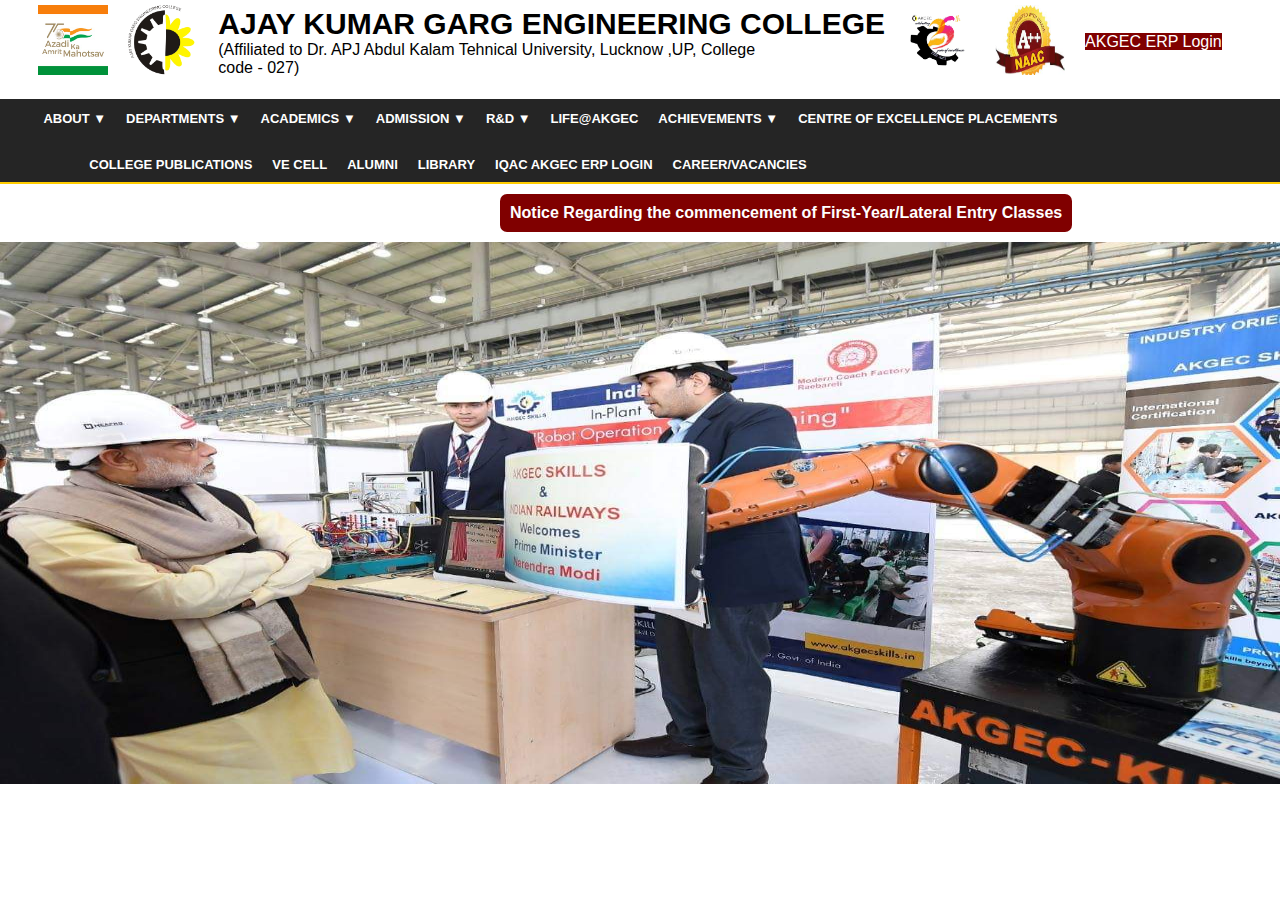
<file: index.html>
<!DOCTYPE html>
<html lang="en">
  <!-- comments, semantic tags, naming , commitsname , icons, responsive, paddingtext, 3rd page, innovation-->
<head>
 <link href="indexStyle.css" rel="styleSheet">
</head>
<body>
<div class="content">
  <nav class="top">
    <div class="image">
      <img src="Companies Image/azadi75.jpg" alt="image">
    </div>
    <div class="image">
      <img src="Companies Image/AKGEC_1_0.png" alt="image">
    </div>
    <div class="image akgec-heading">
      <p class="name">AJAY KUMAR GARG ENGINEERING COLLEGE</p>
      <p>(Affiliated to Dr. APJ Abdul Kalam Tehnical University, Lucknow ,UP, College<br> code - 027)</p>
    </div>
    <div class="image">
      <img src="Companies Image/Silver-Jubilee-Logo.jpeg" alt="image">
    </div>
    <div class="image">
      <img src="Companies Image/NAACLogo.jpg" alt="image">
    </div>
    <div class="link">
      <a href="https://akgecerp.edumarshal.com/login">AKGEC ERP Login</a>
    </div>
  </nav>

  <nav class="top-2">
    <div class="about">
      <a href="aboutIndex.html" class="about-btn">ABOUT ▼</a>
      <div class="options">
        <div class="options-1">
          <a href="#">Vision and Misson</a>
          <a href="#">Director General</a>
          <a href="#">Director</a>
          <a href="#">Management</a>
          <a href="#">Important Functionaries</a>
          <a href="#">Approvals by Statutory Bodies</a>
          <a href="#">NBA Accreditation</a>
          <a href="#">AICTE Approval Letters</a>
        </div>
        <div class="options-2">
          <a href="#">Infrastructure and Visual Tour</a>
          <a href="#">Vision and Misson</a>
          <a href="#">Director General</a>
          <a href="#">Director</a>
          <a href="#">Management</a>
          <a href="#">Important Functionaries</a>
          <a href="#">Approvals by Statutory Bodies</a>
          <a href="#">NBA Accreditation</a>
        </div>
        <div class="options-3">
          <a href="#">Vision and Misson</a>
          <a href="#">Centre of Excellence Visual Tour</a>
          <a href="#">NIRF Data for Ranking 2023</a>
          <a href="#">Mandatory Disclosure</a>
          <a href="#">Grievance Committee</a>
          <a href="#">Organization Chart</a>
          <a href="#">Testimonials</a>
          <a href="#">Gallary</a>
        </div>
  
      </div>
    </div>
    
  
    <div class="departments">
      <a class="dep-btn" href="departmentsIndex.html">DEPARTMENTS ▼</a>
      <div class="dep-options">
        <div class="dep-options-1">
          <a href="#">Applied Science & Humanities</a><br>
          <a href="#">Civil Engineering</a><br>
          <a href="#">Computer Science & Engineering</a>
        </div>
        <div class="dep-options-2">
          <a href="#">Electronics & Communication Engineering</a><br>
          <a href="#">Electrical & Electronics Engineering</a><br>
          <a href="#">Information Engineering</a>
        </div>
        <div class="dep-options-3">
          <a href="#">Mechanical Engineering</a><br>
          <a href="#">Master of Computer Application</a>
          
        </div>
        
      </div>
    </div>
    <div class="academics">
      <a class="aca-btn">ACADEMICS ▼</a>
      <div class="aca-content">
        <div class="aca-content-1">
          <a href="#">Academic Calender</a><br>
          <a href="#">List of Holidays</a><br>
          <a href="#">AKGEC Digital School</a><br>
          <a href="#">Syllabus</a>
        </div>
        <div class="aca-content-1">
          <a href="#">Policy and Process for Refund of Caution<br> Money</a><br>
          <a href="#">Educational Verification</a>
          
        </div>
        <div class="aca-content-1">
          <a href="#">Application Form for issuance of Various<br> Certificates</a><br>
          <a href="#">Issuance of certificates for passout students</a>
          
        </div>
      </div>
    </div>
    <div class="admission">
      <a href="#" class="adm-btn">ADMISSION ▼</a>
      <div class="adm-content">
        <div class="adm-content-1">
          <a href="#">Courses Offered</a><br>
          <a href="#">Admission</a><br>
          <p>Admission through counselling<br>Direct Admission</p>
        </div>
        <div class="adm-content-2">
          <a href="#">FEE Refund Norms</a><br>
          <a href="#">FEE Structure for Existing Students</a>
          
        </div>
        <div class="adm-content-3">
          <a href="#">Admission Brochure 2023-24</a><br>
          <a href="#">Information Booklet 2023-24</a>
          
        </div>

      </div>
    </div>




    <div class="r&d">
      <a class="rnd-btn">R&D ▼</a>
      <div class="rnd-content">
        <div class="rnd-content-1">
          <a href="#">R & D Policy</a><br>
          <a href="#">Journal Papers</a><br>
          <a href="#">Conference Papers</a><br>
          <a href="#">Book/Book Chapters</a><br>
          <a href="#">Patent</a><br>
          <a href="#">Funded Projects</a>
          
        </div>
        <div class="rnd-content-2">
          <a href="#">Consultancy</a><br>
          <a href="#">Research Incentives</a><br>
          <a href="#">AKGEC Journals</a><br>
          <p>AKGEC International Journal of Technology<br>Glimpse journal of Computer Science</p>
        </div>

          
        <div class="rnd-content-3">
          <a href="#">Research and Development Centres</a><br>
          <a href="#">Conferences</a><br>
          <a href="#">FDPs</a><br>
          <a href="#">MoUs</a>
        </div>
      </div>
    </div>
          


    <div class="life">
      <a class="life-btn">LIFE@AKGEC</a>
    </div>



      
    <div class="achievements">
      <a class="ach-btn">ACHIEVEMENTS ▼</a>
      <div class="ach-content">
        <div class="ach-content-1">
          <a href="#">CFC Foundation Stone</a><br>
          <a href="#">Guests Visit</a><br>
          <a href="#">World Bank Consultant</a><br>
          <a href="#">AICTE Nomination</a><br>
          <a href="#">Training Program GPP</a><br>
          
        </div>
        <div class="ach-content-2">
          <a href="#">Faculty Achievements</a><br>
          <a href="#">Student Achievements(Technical)</a><br>
          <a href="#">Student Achievements(Extra Curricular) </a><br>
          <a href="#">Alumni Achievements</a><br>
          
        </div>
        <div class="ach-content-3">
          <a href="#">College Awards</a><br>
          <a href="#">Chancellor's Award</a><br>
          <a href="#">AKGECians in Merit List</a><br>
          <a href="#">Academic Merit Awards</a><br>
          
        </div>
      </div>
    </div>
    <div class="coep">
      <a class="coep-btn">CENTRE OF EXCELLENCE PLACEMENTS</a>
    </div>
  </nav>
  <nav class="top-3">
    <div class="cp">
      <p class="cp-btn">COLLEGE PUBLICATIONS</p>
    </div>
    <div class="vecell">
      <p class="ve-btn">VE CELL</p>
    </div>
    <div class="alumni">
      <p class="alum-btn">ALUMNI</p>
    </div>
    <div class="lib">
      <p class="lib-btn">LIBRARY</p>
    </div>
    <div class="iqac">
      <p class="iqac-btn">IQAC AKGEC ERP LOGIN</p>
    </div>
    <div class="career">
      <p class="car-btn">CAREER/VACANCIES</p>
    </div>
  </nav>
</div>  

<iframe src="frame.html" frameborder="0"></iframe>
  




</body>
</html>
</file>
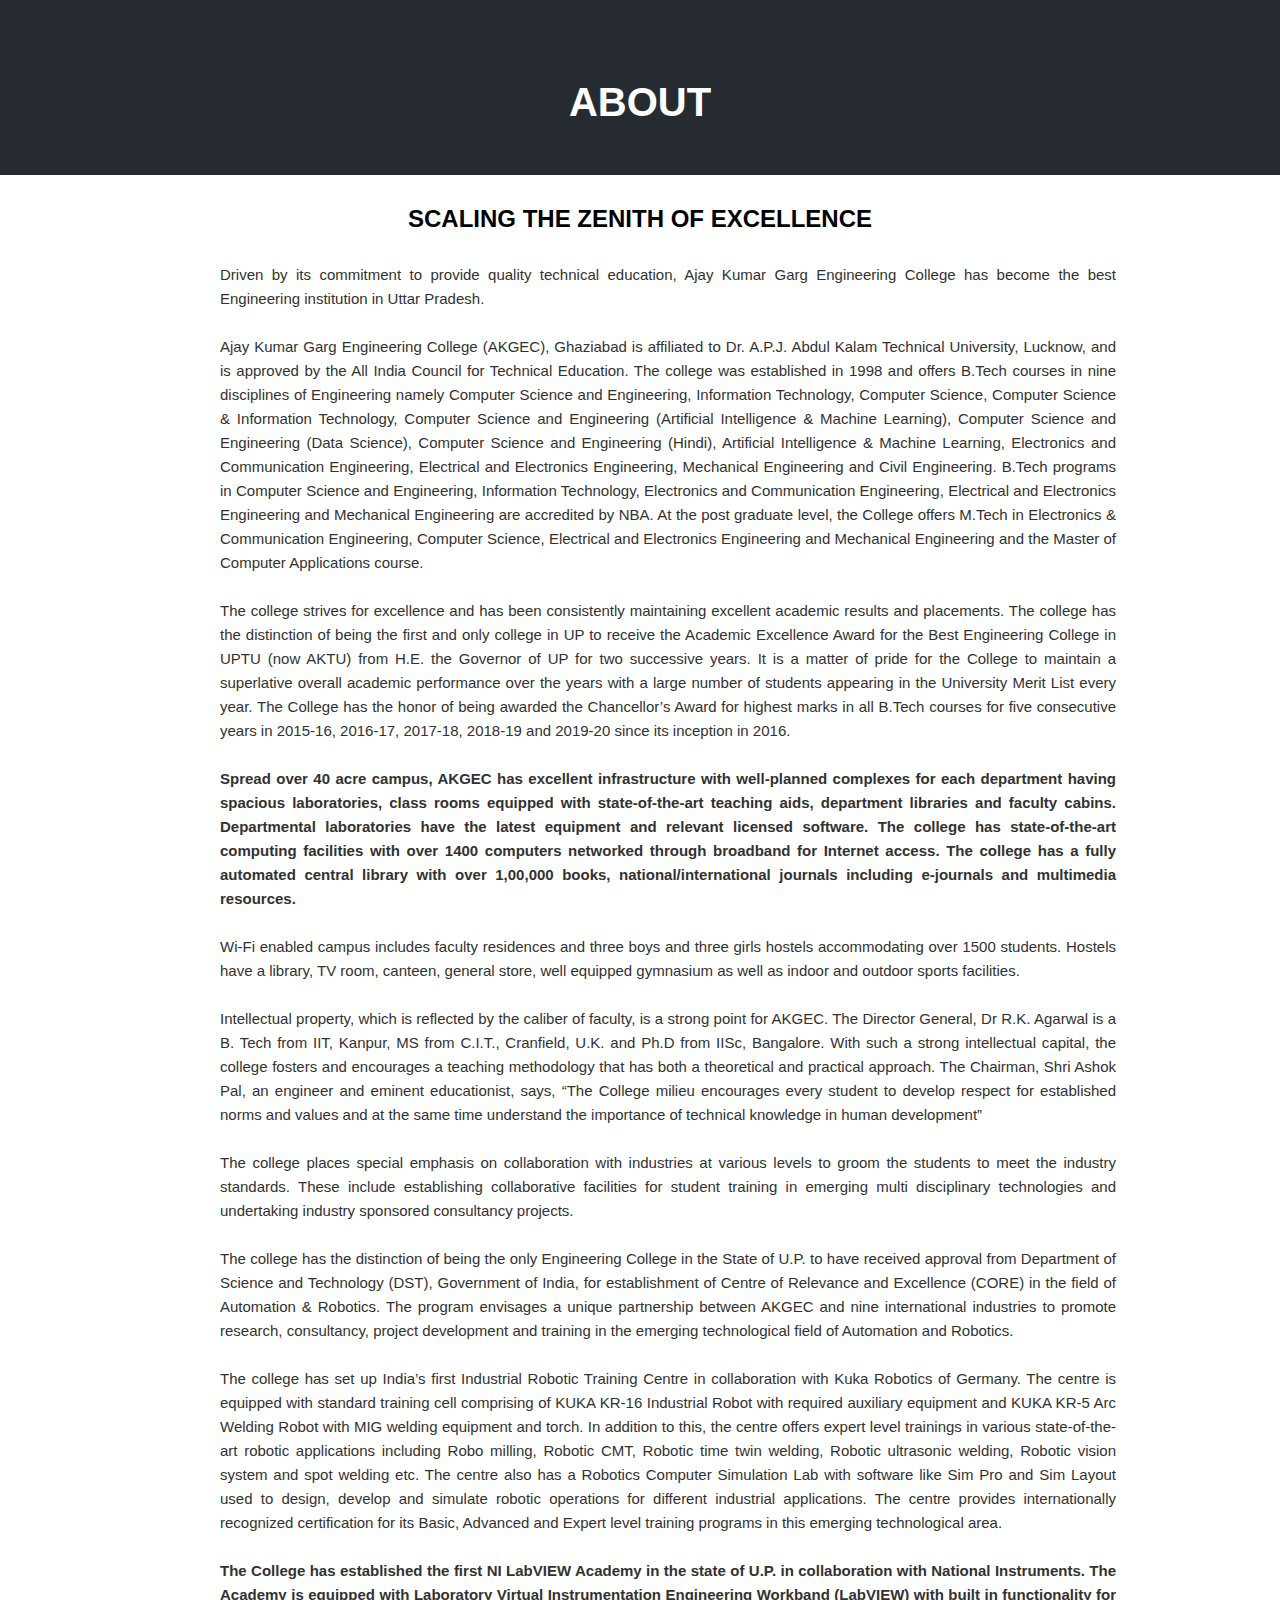
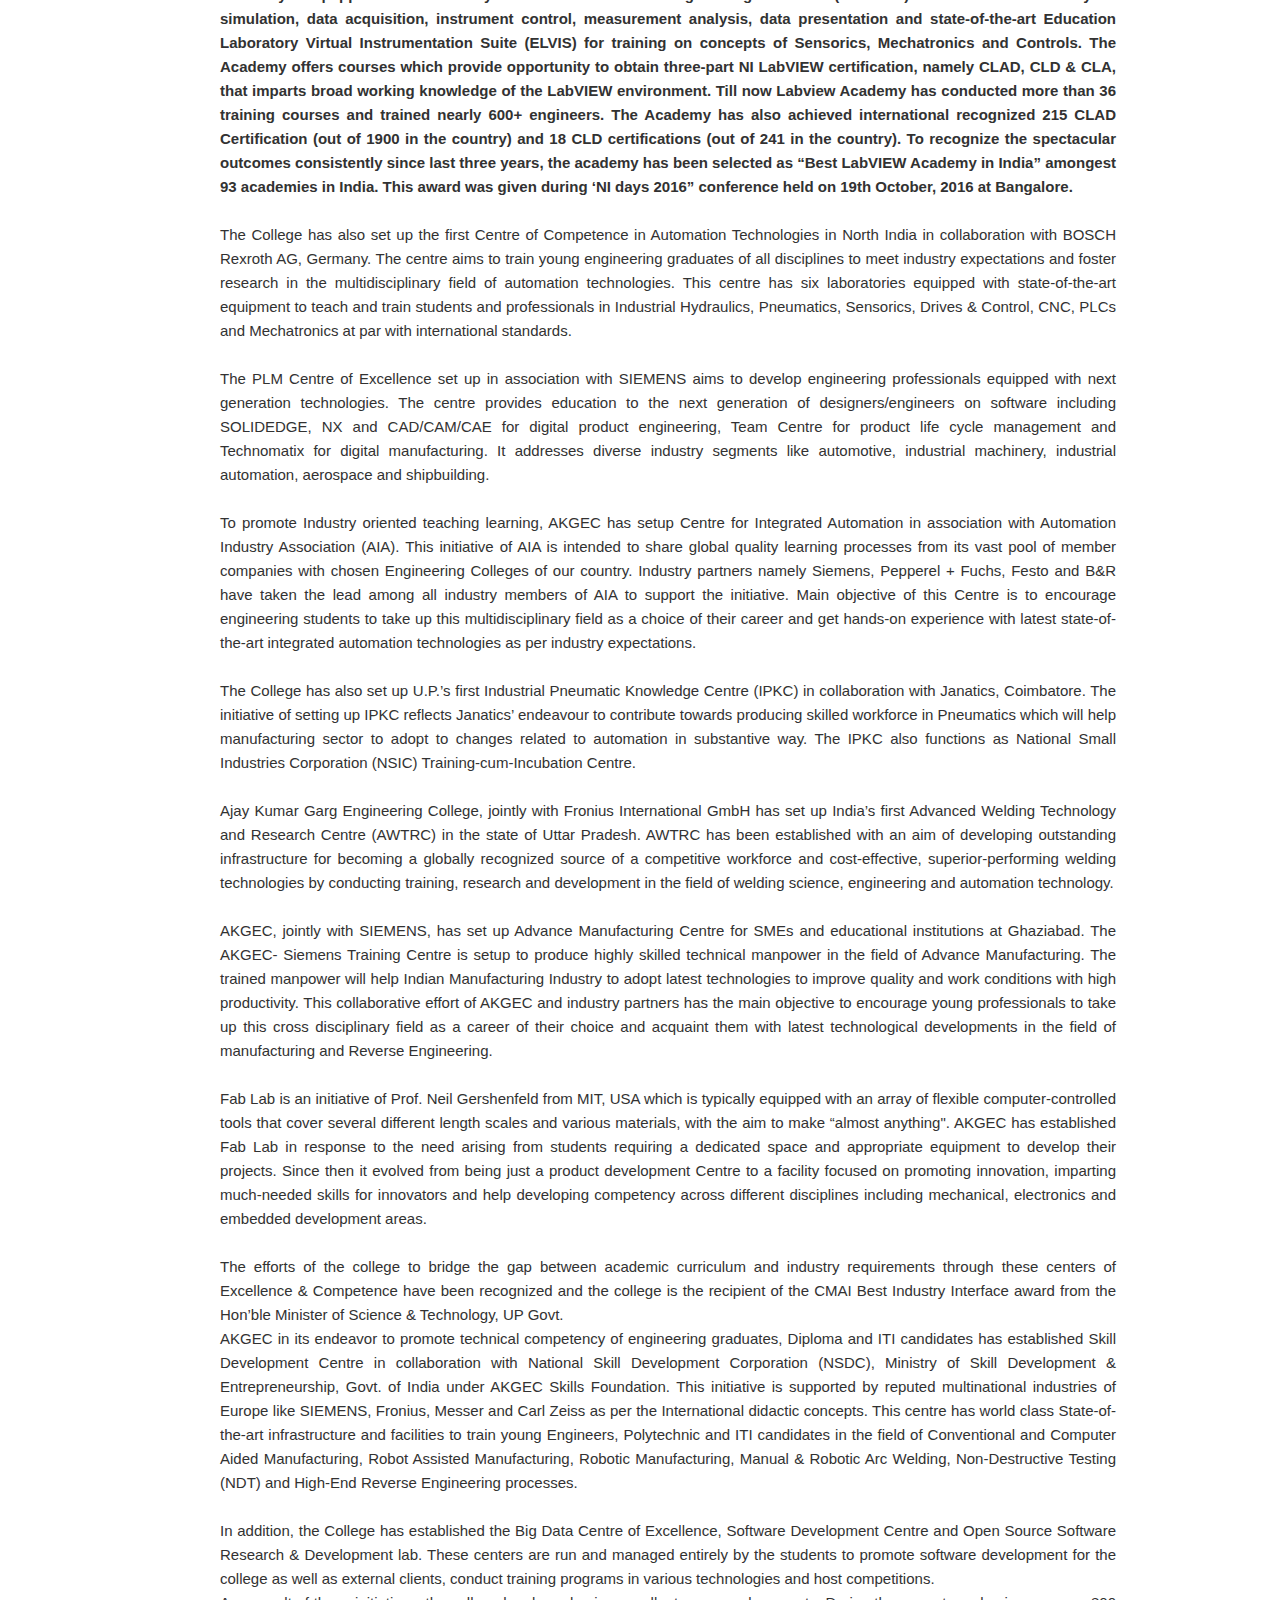
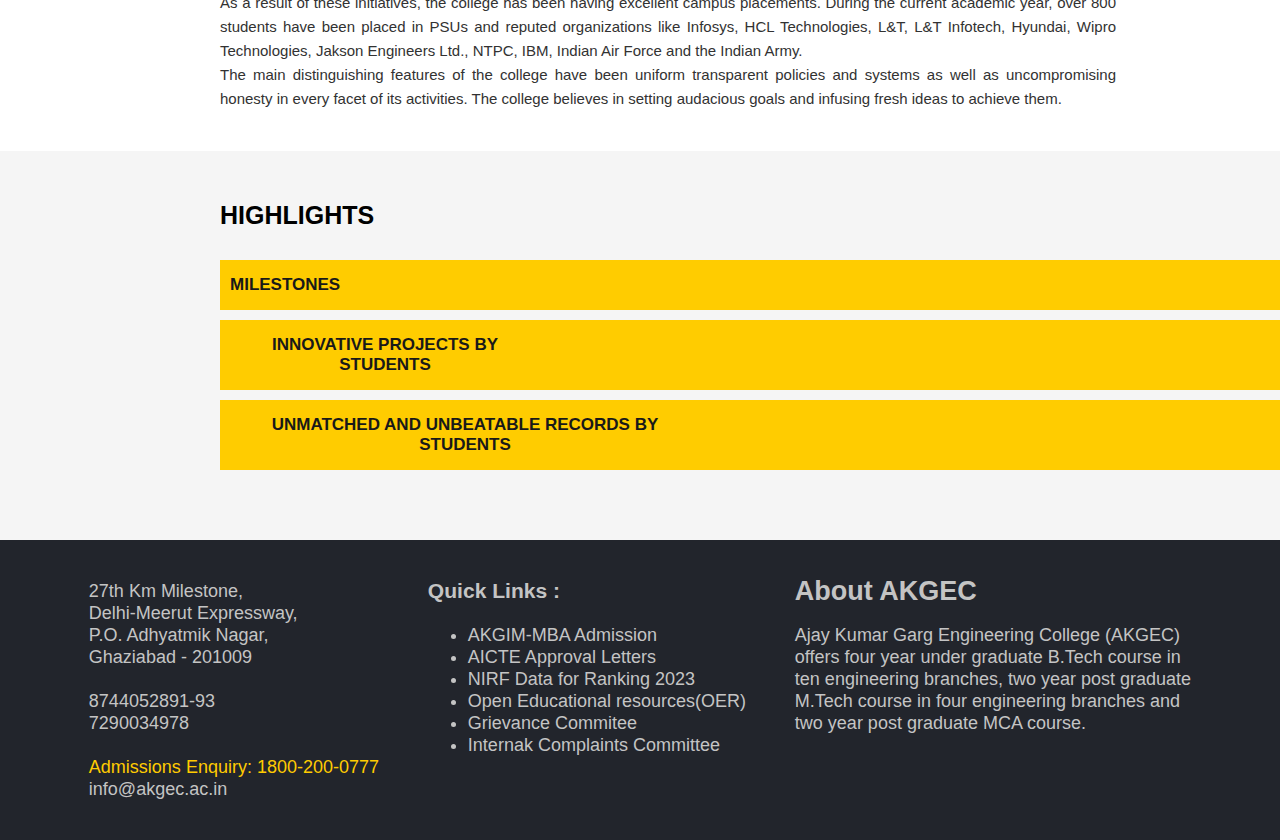
<file: about.html>
<!DOCTYPE html>
<html lang="en">
<head>
  <link rel="stylesheet" href="aboutStyle.css">
</head>
<body>
  <div class="aboutSection">
    <h1 class="heading">
      ABOUT
    </h1>
    <h2 class="secondryHeading">
      SCALING THE ZENITH OF EXCELLENCE
    </h2>

    <p class="script">
      Driven by its commitment to provide quality technical education, Ajay Kumar Garg Engineering College has become the best Engineering institution in Uttar Pradesh.<br><br>
      Ajay Kumar Garg Engineering College (AKGEC), Ghaziabad is affiliated to Dr. A.P.J. Abdul Kalam Technical University, Lucknow, and is approved by the All India Council for Technical Education. The college was established in 1998 and offers B.Tech courses in nine disciplines of Engineering namely Computer Science and Engineering, Information Technology, Computer Science, Computer Science & Information Technology, Computer Science and Engineering (Artificial Intelligence & Machine Learning), Computer Science and Engineering (Data Science), Computer Science and Engineering (Hindi), Artificial Intelligence & Machine Learning, Electronics and Communication Engineering, Electrical and Electronics Engineering, Mechanical Engineering and Civil Engineering. B.Tech programs in Computer Science and Engineering, Information Technology, Electronics and Communication Engineering, Electrical and Electronics Engineering and Mechanical Engineering are accredited by NBA. At the post graduate level, the College offers M.Tech in Electronics & Communication Engineering, Computer Science, Electrical and Electronics Engineering and Mechanical Engineering and the Master of Computer Applications course.<br><br>
      The college strives for excellence and has been consistently maintaining excellent academic results and placements. The college has the distinction of being the first and only college in UP to receive the Academic Excellence Award for the Best Engineering College in UPTU (now AKTU) from H.E. the Governor of UP for two successive years. It is a matter of pride for the College to maintain a superlative overall academic performance over the years with a large number of students appearing in the University Merit List every year. The College has the honor of being awarded the Chancellor’s Award for highest marks in all B.Tech courses for five consecutive years in 2015-16, 2016-17, 2017-18, 2018-19 and 2019-20 since its inception in 2016.<br><br>
      <b>Spread over 40 acre campus, AKGEC has excellent infrastructure with well-planned complexes for each department having spacious laboratories, class rooms equipped with state-of-the-art teaching aids, department libraries and faculty cabins. Departmental laboratories have the latest equipment and relevant licensed software. The college has state-of-the-art computing facilities with over 1400 computers networked through broadband for Internet access. The college has a fully automated central library with over 1,00,000 books, national/international journals including e-journals and multimedia resources.</b><br><br>
      Wi-Fi enabled campus includes faculty residences and three boys and three girls hostels accommodating over 1500 students. Hostels have a library, TV room, canteen, general store, well equipped gymnasium as well as indoor and outdoor sports facilities.<br><br>
      Intellectual property, which is reflected by the caliber of faculty, is a strong point for AKGEC. The Director General, Dr R.K. Agarwal is a B. Tech from IIT, Kanpur, MS from C.I.T., Cranfield, U.K. and Ph.D from IISc, Bangalore. With such a strong intellectual capital, the college fosters and encourages a teaching methodology that has both a theoretical and practical approach. The Chairman, Shri Ashok Pal, an engineer and eminent educationist, says, “The College milieu encourages every student to develop respect for established norms and values and at the same time understand the importance of technical knowledge in human development”<br><br>
      The college places special emphasis on collaboration with industries at various levels to groom the students to meet the industry standards. These include establishing collaborative facilities for student training in emerging multi disciplinary technologies and undertaking industry sponsored consultancy projects.<br><br>
      The college has the distinction of being the only Engineering College in the State of U.P. to have received approval from Department of Science and Technology (DST), Government of India, for establishment of Centre of Relevance and Excellence (CORE) in the field of Automation & Robotics. The program envisages a unique partnership between AKGEC and nine international industries to promote research, consultancy, project development and training in the emerging technological field of Automation and Robotics.<br><br>
      The college has set up India’s first Industrial Robotic Training Centre in collaboration with Kuka Robotics of Germany. The centre is equipped with standard training cell comprising of KUKA KR-16 Industrial Robot with required auxiliary equipment and KUKA KR-5 Arc Welding Robot with MIG welding equipment and torch. In addition to this, the centre offers expert level trainings in various state-of-the-art robotic applications including Robo milling, Robotic CMT, Robotic time twin welding, Robotic ultrasonic welding, Robotic vision system and spot welding etc. The centre also has a Robotics Computer Simulation Lab with software like Sim Pro and Sim Layout used to design, develop and simulate robotic operations for different industrial applications. The centre provides internationally recognized certification for its Basic, Advanced and Expert level training programs in this emerging technological area.<br><br>
      <b>The College has established the first NI LabVIEW Academy in the state of U.P. in collaboration with National Instruments. The Academy is equipped with Laboratory Virtual Instrumentation Engineering Workband (LabVIEW) with built in functionality for simulation, data acquisition, instrument control, measurement analysis, data presentation and state-of-the-art Education Laboratory Virtual Instrumentation Suite (ELVIS) for training on concepts of Sensorics, Mechatronics and Controls. The Academy offers courses which provide opportunity to obtain three-part NI LabVIEW certification, namely CLAD, CLD & CLA, that imparts broad working knowledge of the LabVIEW environment. Till now Labview Academy has conducted more than 36 training courses and trained nearly 600+ engineers. The Academy has also achieved international recognized 215 CLAD Certification (out of 1900 in the country) and 18 CLD certifications (out of 241 in the country). To recognize the spectacular outcomes consistently since last three years, the academy has been selected as “Best LabVIEW Academy in India” amongest 93 academies in India. This award was given during ‘NI days 2016” conference held on 19th October, 2016 at Bangalore.</b><br><br>
      The College has also set up the first Centre of Competence in Automation Technologies in North India in collaboration with BOSCH Rexroth AG, Germany. The centre aims to train young engineering graduates of all disciplines to meet industry expectations and foster research in the multidisciplinary field of automation technologies. This centre has six laboratories equipped with state-of-the-art equipment to teach and train students and professionals in Industrial Hydraulics, Pneumatics, Sensorics, Drives & Control, CNC, PLCs and Mechatronics at par with international standards.<br><br>
      The PLM Centre of Excellence set up in association with SIEMENS aims to develop engineering professionals equipped with next generation technologies. The centre provides education to the next generation of designers/engineers on software including SOLIDEDGE, NX and CAD/CAM/CAE for digital product engineering, Team Centre for product life cycle management and Technomatix for digital manufacturing. It addresses diverse industry segments like automotive, industrial machinery, industrial automation, aerospace and shipbuilding.<br><br>
      To promote Industry oriented teaching learning, AKGEC has setup Centre for Integrated Automation in association with Automation Industry Association (AIA). This initiative of AIA is intended to share global quality learning processes from its vast pool of member companies with chosen Engineering Colleges of our country. Industry partners namely Siemens, Pepperel + Fuchs, Festo and B&R have taken the lead among all industry members of AIA to support the initiative. Main objective of this Centre is to encourage engineering students to take up this multidisciplinary field as a choice of their career and get hands-on experience with latest state-of-the-art integrated automation technologies as per industry expectations.<br><br>
      The College has also set up U.P.’s first Industrial Pneumatic Knowledge Centre (IPKC) in collaboration with Janatics, Coimbatore. The initiative of setting up IPKC reflects Janatics’ endeavour to contribute towards producing skilled workforce in Pneumatics which will help manufacturing sector to adopt to changes related to automation in substantive way. The IPKC also functions as National Small Industries Corporation (NSIC) Training-cum-Incubation Centre.<br><br>
      Ajay Kumar Garg Engineering College, jointly with Fronius International GmbH has set up India’s first Advanced Welding Technology and Research Centre (AWTRC) in the state of Uttar Pradesh. AWTRC has been established with an aim of developing outstanding infrastructure for becoming a globally recognized source of a competitive workforce and cost-effective, superior-performing welding technologies by conducting training, research and development in the field of welding science, engineering and automation technology.<br><br>
      AKGEC, jointly with SIEMENS, has set up Advance Manufacturing Centre for SMEs and educational institutions at Ghaziabad. The AKGEC- Siemens Training Centre is setup to produce highly skilled technical manpower in the field of Advance Manufacturing. The trained manpower will help Indian Manufacturing Industry to adopt latest technologies to improve quality and work conditions with high productivity. This collaborative effort of AKGEC and industry partners has the main objective to encourage young professionals to take up this cross disciplinary field as a career of their choice and acquaint them with latest technological developments in the field of manufacturing and Reverse Engineering.<br><br>
      Fab Lab is an initiative of Prof. Neil Gershenfeld from MIT, USA which is typically equipped with an array of flexible computer-controlled tools that cover several different length scales and various materials, with the aim to make “almost anything". AKGEC has established Fab Lab in response to the need arising from students requiring a dedicated space and appropriate equipment to develop their projects. Since then it evolved from being just a product development Centre to a facility focused on promoting innovation, imparting much-needed skills for innovators and help developing competency across different disciplines including mechanical, electronics and embedded development areas.<br><br>
      The efforts of the college to bridge the gap between academic curriculum and industry requirements through these centers of Excellence & Competence have been recognized and the college is the recipient of the CMAI Best Industry Interface award from the Hon’ble Minister of Science & Technology, UP Govt.<br>
      AKGEC in its endeavor to promote technical competency of engineering graduates, Diploma and ITI candidates has established Skill Development Centre in collaboration with National Skill Development Corporation (NSDC), Ministry of Skill Development & Entrepreneurship, Govt. of India under AKGEC Skills Foundation. This initiative is supported by reputed multinational industries of Europe like SIEMENS, Fronius, Messer and Carl Zeiss as per the International didactic concepts. This centre has world class State-of-the-art infrastructure and facilities to train young Engineers, Polytechnic and ITI candidates in the field of Conventional and Computer Aided Manufacturing, Robot Assisted Manufacturing, Robotic Manufacturing, Manual & Robotic Arc Welding, Non-Destructive Testing (NDT) and High-End Reverse Engineering processes.<br><br>
      In addition, the College has established the Big Data Centre of Excellence, Software Development Centre and Open Source Software Research & Development lab. These centers are run and managed entirely by the students to promote software development for the college as well as external clients, conduct training programs in various technologies and host competitions.<br>
      As a result of these initiatives, the college has been having excellent campus placements. During the current academic year, over 800 students have been placed in PSUs and reputed organizations like Infosys, HCL Technologies, L&T, L&T Infotech, Hyundai, Wipro Technologies, Jakson Engineers Ltd., NTPC, IBM, Indian Air Force and the Indian Army.<br>
      The main distinguishing features of the college have been uniform transparent policies and systems as well as uncompromising honesty in every facet of its activities. The college believes in setting audacious goals and infusing fresh ideas to achieve them.<br>
    </p>



    <div class="highlightsSection">
      <h2 class="highlightsHeading">HIGHLIGHTS</h2>
      <button class="highlights milestoneHeading">MILESTONES</button><br>
      <div class="list">
        <ul class="listSection">
          <li>Recipient of Academic Excellence Trophy for <b>“Best Engineering College in UPTU"</b> for two successive years from H.E., The Governor of U.P.</li>
          <li>The only Institution in U.P. to have received approval from DST, Govt. of India, for establishment of Centre of Relevance and Excellence (CORE) in the field of Industrial Automation & Robotics</li>
          <li>Skill Development Centre established in partnership with <b>National Skill Development Corporation (NSDC)</b></li>
          <li><b>Best LabVlEW Academy in India Award</b> by National Instrument</li>
          <li><b>Best Robolab Setup Award 2020</b> by All India Council for Robotics & Automation (AICRA)
          </li>
          <li><b>Excellence and Innovation in the Robotics Education Award 2019</b> by All India Council for Robotics & Automation (AICRA)</li>
        </ul>
        <ul class="listSection">
          <li><b>Best Technology Infrastructure of the Year Award 2018</b> by All India Council for Robotics and Automation</li>
          <li><b>Best Vocational Robotics Education Award 2018</b> by All India Council for Robotics and Automation</li>
          <li><b>Best Industry Institute Interaction Award – 2018</b> by NAFEMS</li>
          <li>Accreditation of Measurement and Metrology Centre by National Accreditation Board for Testing and Calibration Laboratories (NABL)</li>
          <li>Best Private Engineering College in North India Award – 2018 during 4th Dialogue India Academia Conclave</li>
        </ul>
      </div>
      <button class="highlights innovativeProjectsHeading">INNOVATIVE PROJECTS BY STUDENTS</button><br>
      <button class="highlights recordsByStudentsHeading">UNMATCHED AND UNBEATABLE RECORDS BY STUDENTS</button><br>
    </div>


    <div class="pageBottom">
      <div>
        <p>
          27th Km Milestone,<br>
          Delhi-Meerut Expressway,<br>
          P.O. Adhyatmik Nagar,<br>
          Ghaziabad - 201009<br><br>
          8744052891-93<br>
          7290034978<br><br>
          <p class="adm">Admissions Enquiry: 1800-200-0777</p>
          info@akgec.ac.in<br>
        </p>
      </div>
  
      <div class="pageBottom-2">
        <h3>Quick Links :</h3><br>
        <ul>
          <li>AKGIM-MBA Admission</li>
          <li>AICTE Approval Letters</li>
          <li>NIRF Data for Ranking 2023</li>
          <li>Open Educational resources(OER)</li>
          <li>Grievance Commitee</li>
          <li>Internak Complaints Committee</li>
  
          
        </ul>
      </div>
  
      <div class="pageBottom-3">
        <h2>About AKGEC</h2><br>
        <p>
          Ajay Kumar Garg Engineering College (AKGEC)<br>
           offers four year under graduate B.Tech course in<br>
            ten engineering branches, two year post graduate<br>
             M.Tech course in four engineering branches and<br>
              two year post graduate MCA course.
        </p>
      </div>
    </div>


  </div>
</body>
</html>
</file>
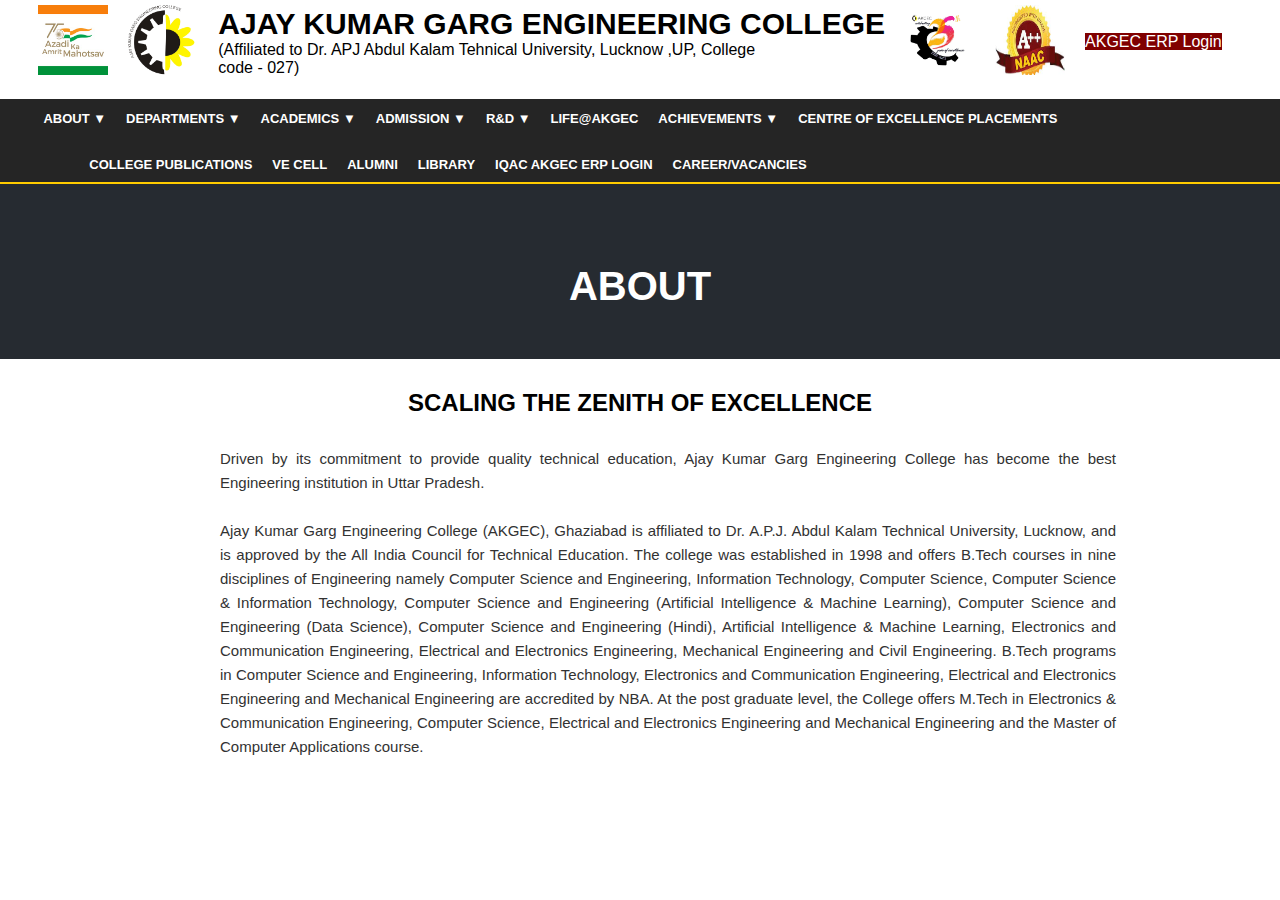
<file: aboutIndex.html>
<!DOCTYPE html>
<html lang="en">
<head>
 <link href="aboutIndexStyle.css" rel="styleSheet">
</head>
<body>
<div class="content">
  <nav class="top">
    <div class="image">
      <img src="Companies Image/azadi75.jpg" alt="image">
    </div>
    <div class="image">
      <img src="Companies Image/AKGEC_1_0.png" alt="image">
    </div>
    <div class="image akgec-heading">
      <p class="name">AJAY KUMAR GARG ENGINEERING COLLEGE</p>
      <p>(Affiliated to Dr. APJ Abdul Kalam Tehnical University, Lucknow ,UP, College<br> code - 027)</p>
    </div>
    <div class="image">
      <img src="Companies Image/Silver-Jubilee-Logo.jpeg" alt="image">
    </div>
    <div class="image">
      <img src="Companies Image/NAACLogo.jpg" alt="image">
    </div>
    <div class="link">
      <a href="https://akgecerp.edumarshal.com/login">AKGEC ERP Login</a>
    </div>
  </nav>

  <nav class="top-2">
    <div class="about">
      <a href="" class="about-btn">ABOUT ▼</a>
      <div class="options">
        <div class="options-1">
          <a href="#">Vision and Misson</a>
          <a href="#">Director General</a>
          <a href="#">Director</a>
          <a href="#">Management</a>
          <a href="#">Important Functionaries</a>
          <a href="#">Approvals by Statutory Bodies</a>
          <a href="#">NBA Accreditation</a>
          <a href="#">AICTE Approval Letters</a>
        </div>
        <div class="options-2">
          <a href="#">Infrastructure and Visual Tour</a>
          <a href="#">Vision and Misson</a>
          <a href="#">Director General</a>
          <a href="#">Director</a>
          <a href="#">Management</a>
          <a href="#">Important Functionaries</a>
          <a href="#">Approvals by Statutory Bodies</a>
          <a href="#">NBA Accreditation</a>
        </div>
        <div class="options-3">
          <a href="#">Vision and Misson</a>
          <a href="#">Centre of Excellence Visual Tour</a>
          <a href="#">NIRF Data for Ranking 2023</a>
          <a href="#">Mandatory Disclosure</a>
          <a href="#">Grievance Committee</a>
          <a href="#">Organization Chart</a>
          <a href="#">Testimonials</a>
          <a href="#">Gallary</a>
        </div>
  
      </div>
    </div>
    
  
    <div class="departments">
      <a class="dep-btn" href="departmentsIndex.html">DEPARTMENTS ▼</a>
      <div class="dep-options">
        <div class="dep-options-1">
          <a href="#">Applied Science & Humanities</a><br>
          <a href="#">Civil Engineering</a><br>
          <a href="#">Computer Science & Engineering</a>
        </div>
        <div class="dep-options-2">
          <a href="#">Electronics & Communication Engineering</a><br>
          <a href="#">Electrical & Electronics Engineering</a><br>
          <a href="#">Information Engineering</a>
        </div>
        <div class="dep-options-3">
          <a href="#">Mechanical Engineering</a><br>
          <a href="#">Master of Computer Application</a>
          
        </div>
        
      </div>
    </div>
    <div class="academics">
      <a class="aca-btn">ACADEMICS ▼</a>
      <div class="aca-content">
        <div class="aca-content-1">
          <a href="#">Academic Calender</a><br>
          <a href="#">List of Holidays</a><br>
          <a href="#">AKGEC Digital School</a><br>
          <a href="#">Syllabus</a>
        </div>
        <div class="aca-content-1">
          <a href="#">Policy and Process for Refund of Caution<br> Money</a><br>
          <a href="#">Educational Verification</a>
          
        </div>
        <div class="aca-content-1">
          <a href="#">Application Form for issuance of Various<br> Certificates</a><br>
          <a href="#">Issuance of certificates for passout students</a>
          
        </div>
      </div>
    </div>
    <div class="admission">
      <a href="#" class="adm-btn">ADMISSION ▼</a>
      <div class="adm-content">
        <div class="adm-content-1">
          <a href="#">Courses Offered</a><br>
          <a href="#">Admission</a><br>
          <p>Admission through counselling<br>Direct Admission</p>
        </div>
        <div class="adm-content-2">
          <a href="#">FEE Refund Norms</a><br>
          <a href="#">FEE Structure for Existing Students</a>
          
        </div>
        <div class="adm-content-3">
          <a href="#">Admission Brochure 2023-24</a><br>
          <a href="#">Information Booklet 2023-24</a>
          
        </div>

      </div>
    </div>




    <div class="r&d">
      <a class="rnd-btn">R&D ▼</a>
      <div class="rnd-content">
        <div class="rnd-content-1">
          <a href="#">R & D Policy</a><br>
          <a href="#">Journal Papers</a><br>
          <a href="#">Conference Papers</a><br>
          <a href="#">Book/Book Chapters</a><br>
          <a href="#">Patent</a><br>
          <a href="#">Funded Projects</a>
          
        </div>
        <div class="rnd-content-2">
          <a href="#">Consultancy</a><br>
          <a href="#">Research Incentives</a><br>
          <a href="#">AKGEC Journals</a><br>
          <p>AKGEC International Journal of Technology<br>Glimpse journal of Computer Science</p>
        </div>

          
        <div class="rnd-content-3">
          <a href="#">Research and Development Centres</a><br>
          <a href="#">Conferences</a><br>
          <a href="#">FDPs</a><br>
          <a href="#">MoUs</a>
        </div>
      </div>
    </div>
          


    <div class="life">
      <a class="life-btn">LIFE@AKGEC</a>
    </div>



      
    <div class="achievements">
      <a class="ach-btn">ACHIEVEMENTS ▼</a>
      <div class="ach-content">
        <div class="ach-content-1">
          <a href="#">CFC Foundation Stone</a><br>
          <a href="#">Guests Visit</a><br>
          <a href="#">World Bank Consultant</a><br>
          <a href="#">AICTE Nomination</a><br>
          <a href="#">Training Program GPP</a><br>
          
        </div>
        <div class="ach-content-2">
          <a href="#">Faculty Achievements</a><br>
          <a href="#">Student Achievements(Technical)</a><br>
          <a href="#">Student Achievements(Extra Curricular) </a><br>
          <a href="#">Alumni Achievements</a><br>
          
        </div>
        <div class="ach-content-3">
          <a href="#">College Awards</a><br>
          <a href="#">Chancellor's Award</a><br>
          <a href="#">AKGECians in Merit List</a><br>
          <a href="#">Academic Merit Awards</a><br>
          
        </div>
      </div>
    </div>
    <div class="coep">
      <a class="coep-btn">CENTRE OF EXCELLENCE PLACEMENTS</a>
    </div>
  </nav>
  <nav class="top-3">
    <div class="cp">
      <p class="cp-btn">COLLEGE PUBLICATIONS</p>
    </div>
    <div class="vecell">
      <p class="ve-btn">VE CELL</p>
    </div>
    <div class="alumni">
      <p class="alum-btn">ALUMNI</p>
    </div>
    <div class="lib">
      <p class="lib-btn">LIBRARY</p>
    </div>
    <div class="iqac">
      <p class="iqac-btn">IQAC AKGEC ERP LOGIN</p>
    </div>
    <div class="career">
      <p class="car-btn">CAREER/VACANCIES</p>
    </div>
  </nav>
</div>  

<iframe src="about.html" frameborder="0"></iframe>
  




</body>
</html>
</file>
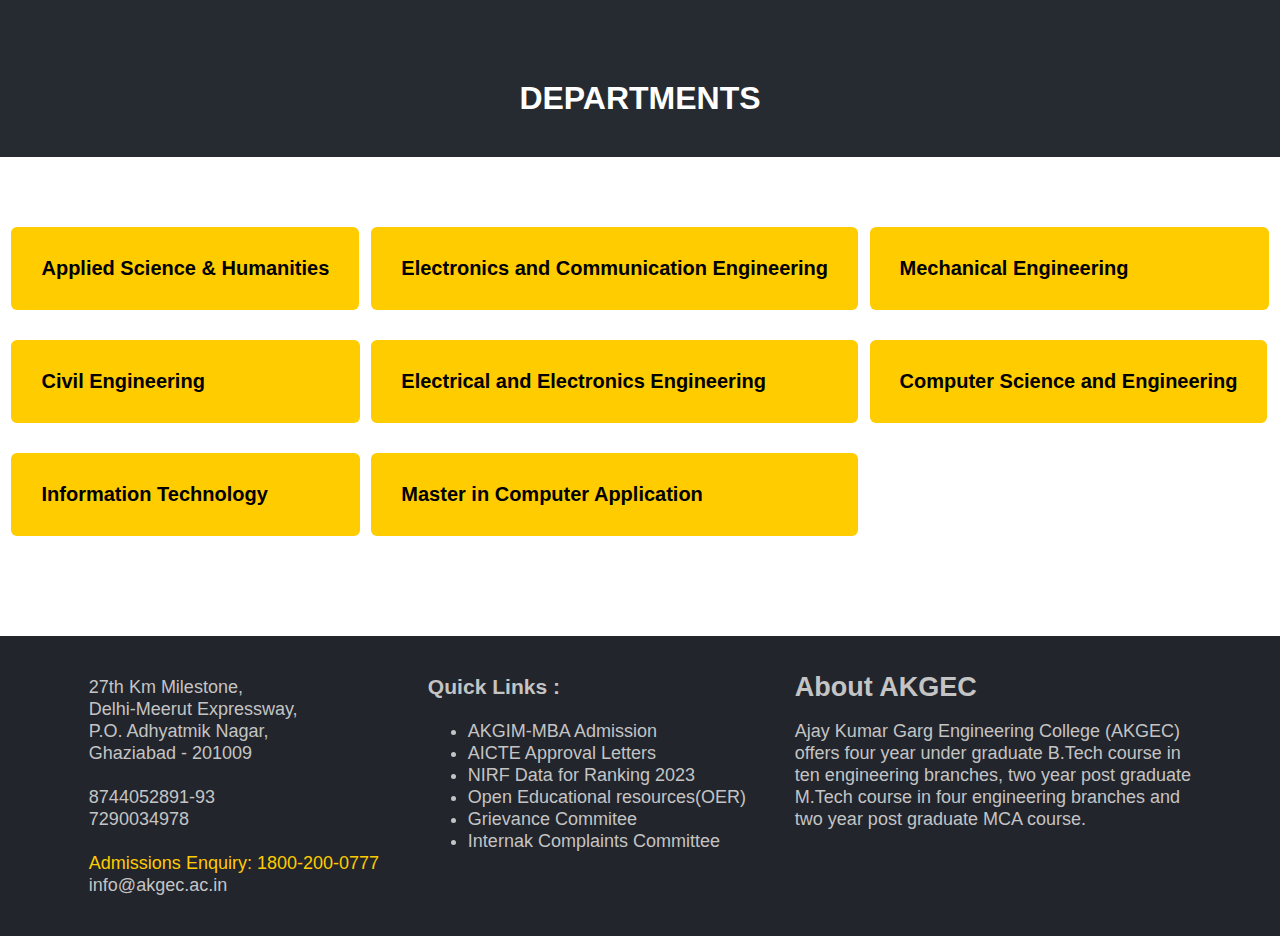
<file: departments.html>
<!DOCTYPE html>
<html lang="en">
<head>
  <link rel="stylesheet" href="departmentsStyle.css">
</head>
<body>
  <h1>DEPARTMENTS</h1>

  <div class="departmentsName">
    <div class="departmentsName1">
      <button class="branch as&h">Applied Science & Humanities</button><br>
      <button class="branch civil">Civil Engineering</button><br>
      <button class="branch it">Information Technology</button>
    </div>
    <div class="departmentsName2">
      <button class="branch ece">Electronics and Communication Engineering</button><br>
      <button class="branch en">Electrical and Electronics Engineering</button><br>
      <button class="branch mca">Master in Computer Application</button>
    </div>
    <div class="departmentsName3">
      <button class="branch me">Mechanical Engineering</button><br>
      <button class="branch cse">Computer Science and Engineering</button>
      
    </div>

    
  </div>
  <div class="pageBottom">
    <div>
      <p>
        27th Km Milestone,<br>
        Delhi-Meerut Expressway,<br>
        P.O. Adhyatmik Nagar,<br>
        Ghaziabad - 201009<br><br>
        8744052891-93<br>
        7290034978<br><br>
        <p class="adm">Admissions Enquiry: 1800-200-0777</p>
        info@akgec.ac.in<br>
      </p>
    </div>

    <div class="pageBottom-2">
      <h3>Quick Links :</h3><br>
      <ul>
        <li>AKGIM-MBA Admission</li>
        <li>AICTE Approval Letters</li>
        <li>NIRF Data for Ranking 2023</li>
        <li>Open Educational resources(OER)</li>
        <li>Grievance Commitee</li>
        <li>Internak Complaints Committee</li>

        
      </ul>
    </div>

    <div class="pageBottom-3">
      <h2>About AKGEC</h2><br>
      <p>
        Ajay Kumar Garg Engineering College (AKGEC)<br>
         offers four year under graduate B.Tech course in<br>
          ten engineering branches, two year post graduate<br>
           M.Tech course in four engineering branches and<br>
            two year post graduate MCA course.
      </p>
    </div>
  </div>
</body>
</html>
</file>
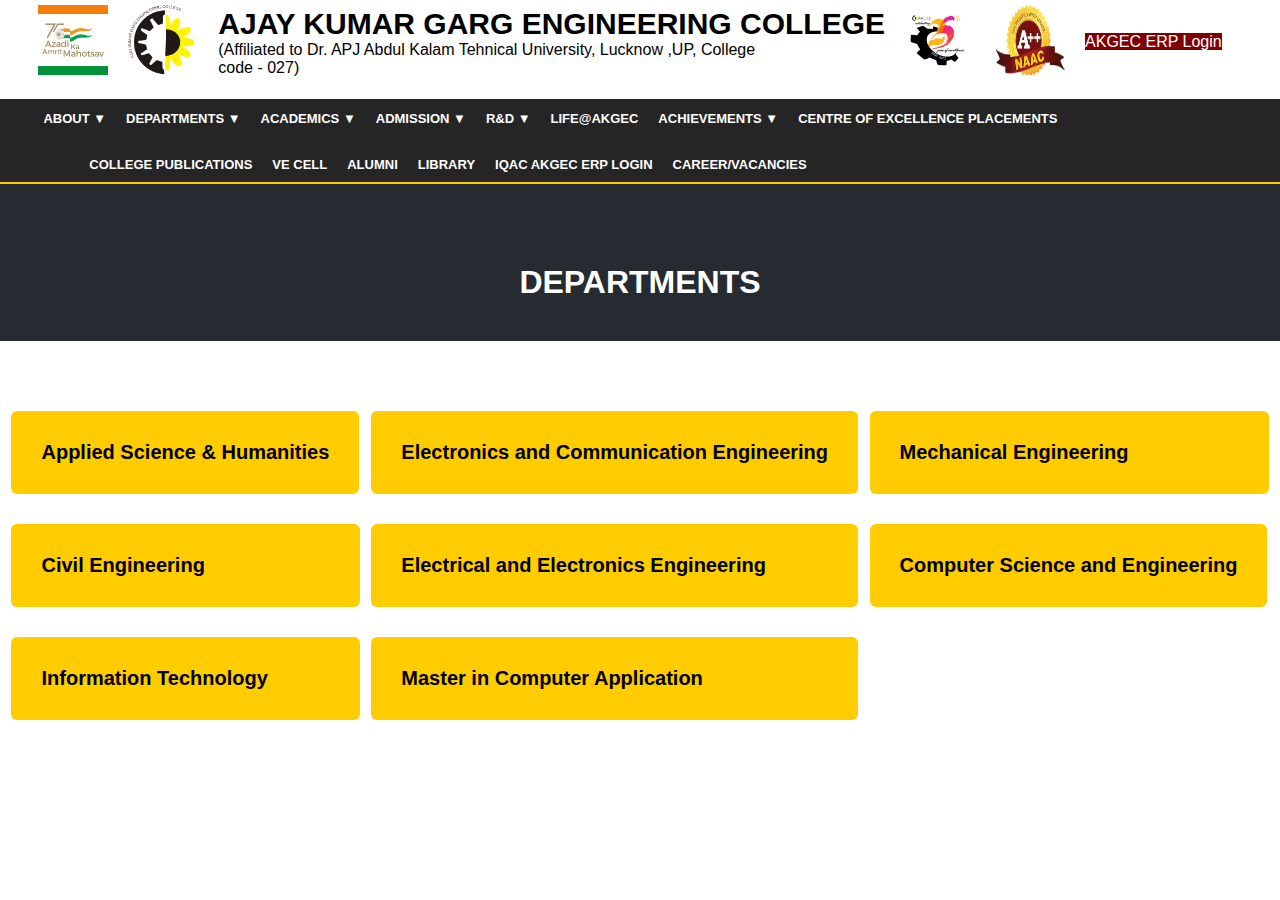
<file: departmentsIndex.html>
<!DOCTYPE html>
<html lang="en">
  <!-- comments, semantic tags, naming , commitsname , icons, responsive, paddingtext, 3rd page, innovation-->
<head>
 <link href="departmentsIndexStyle.css" rel="styleSheet">
</head>
<body>
<div class="content">
  <nav class="top">
    <div class="image">
      <img src="Companies Image/azadi75.jpg" alt="image">
    </div>
    <div class="image">
      <img src="Companies Image/AKGEC_1_0.png" alt="image">
    </div>
    <div class="image akgec-heading">
      <p class="name">AJAY KUMAR GARG ENGINEERING COLLEGE</p>
      <p>(Affiliated to Dr. APJ Abdul Kalam Tehnical University, Lucknow ,UP, College<br> code - 027)</p>
    </div>
    <div class="image">
      <img src="Companies Image/Silver-Jubilee-Logo.jpeg" alt="image">
    </div>
    <div class="image">
      <img src="Companies Image/NAACLogo.jpg" alt="image">
    </div>
    <div class="link">
      <a href="https://akgecerp.edumarshal.com/login">AKGEC ERP Login</a>
    </div>
  </nav>

  <nav class="top-2">
    <div class="about">
      <a href="aboutIndex.html" class="about-btn">ABOUT ▼</a>
      <div class="options">
        <div class="options-1">
          <a href="#">Vision and Misson</a>
          <a href="#">Director General</a>
          <a href="#">Director</a>
          <a href="#">Management</a>
          <a href="#">Important Functionaries</a>
          <a href="#">Approvals by Statutory Bodies</a>
          <a href="#">NBA Accreditation</a>
          <a href="#">AICTE Approval Letters</a>
        </div>
        <div class="options-2">
          <a href="#">Infrastructure and Visual Tour</a>
          <a href="#">Vision and Misson</a>
          <a href="#">Director General</a>
          <a href="#">Director</a>
          <a href="#">Management</a>
          <a href="#">Important Functionaries</a>
          <a href="#">Approvals by Statutory Bodies</a>
          <a href="#">NBA Accreditation</a>
        </div>
        <div class="options-3">
          <a href="#">Vision and Misson</a>
          <a href="#">Centre of Excellence Visual Tour</a>
          <a href="#">NIRF Data for Ranking 2023</a>
          <a href="#">Mandatory Disclosure</a>
          <a href="#">Grievance Committee</a>
          <a href="#">Organization Chart</a>
          <a href="#">Testimonials</a>
          <a href="#">Gallary</a>
        </div>
  
      </div>
    </div>
    
  
    <div class="departments">
      <a class="dep-btn">DEPARTMENTS ▼</a>
      <div class="dep-options">
        <div class="dep-options-1">
          <a href="#">Applied Science & Humanities</a><br>
          <a href="#">Civil Engineering</a><br>
          <a href="#">Computer Science & Engineering</a>
        </div>
        <div class="dep-options-2">
          <a href="#">Electronics & Communication Engineering</a><br>
          <a href="#">Electrical & Electronics Engineering</a><br>
          <a href="#">Information Engineering</a>
        </div>
        <div class="dep-options-3">
          <a href="#">Mechanical Engineering</a><br>
          <a href="#">Master of Computer Application</a>
          
        </div>
        
      </div>
    </div>
    <div class="academics">
      <a class="aca-btn">ACADEMICS ▼</a>
      <div class="aca-content">
        <div class="aca-content-1">
          <a href="#">Academic Calender</a><br>
          <a href="#">List of Holidays</a><br>
          <a href="#">AKGEC Digital School</a><br>
          <a href="#">Syllabus</a>
        </div>
        <div class="aca-content-1">
          <a href="#">Policy and Process for Refund of Caution<br> Money</a><br>
          <a href="#">Educational Verification</a>
          
        </div>
        <div class="aca-content-1">
          <a href="#">Application Form for issuance of Various<br> Certificates</a><br>
          <a href="#">Issuance of certificates for passout students</a>
          
        </div>
      </div>
    </div>
    <div class="admission">
      <a href="#" class="adm-btn">ADMISSION ▼</a>
      <div class="adm-content">
        <div class="adm-content-1">
          <a href="#">Courses Offered</a><br>
          <a href="#">Admission</a><br>
          <p>Admission through counselling<br>Direct Admission</p>
        </div>
        <div class="adm-content-2">
          <a href="#">FEE Refund Norms</a><br>
          <a href="#">FEE Structure for Existing Students</a>
          
        </div>
        <div class="adm-content-3">
          <a href="#">Admission Brochure 2023-24</a><br>
          <a href="#">Information Booklet 2023-24</a>
          
        </div>

      </div>
    </div>




    <div class="r&d">
      <a class="rnd-btn">R&D ▼</a>
      <div class="rnd-content">
        <div class="rnd-content-1">
          <a href="#">R & D Policy</a><br>
          <a href="#">Journal Papers</a><br>
          <a href="#">Conference Papers</a><br>
          <a href="#">Book/Book Chapters</a><br>
          <a href="#">Patent</a><br>
          <a href="#">Funded Projects</a>
          
        </div>
        <div class="rnd-content-2">
          <a href="#">Consultancy</a><br>
          <a href="#">Research Incentives</a><br>
          <a href="#">AKGEC Journals</a><br>
          <p>AKGEC International Journal of Technology<br>Glimpse journal of Computer Science</p>
        </div>

          
        <div class="rnd-content-3">
          <a href="#">Research and Development Centres</a><br>
          <a href="#">Conferences</a><br>
          <a href="#">FDPs</a><br>
          <a href="#">MoUs</a>
        </div>
      </div>
    </div>
          


    <div class="life">
      <a class="life-btn">LIFE@AKGEC</a>
    </div>



      
    <div class="achievements">
      <a class="ach-btn">ACHIEVEMENTS ▼</a>
      <div class="ach-content">
        <div class="ach-content-1">
          <a href="#">CFC Foundation Stone</a><br>
          <a href="#">Guests Visit</a><br>
          <a href="#">World Bank Consultant</a><br>
          <a href="#">AICTE Nomination</a><br>
          <a href="#">Training Program GPP</a><br>
          
        </div>
        <div class="ach-content-2">
          <a href="#">Faculty Achievements</a><br>
          <a href="#">Student Achievements(Technical)</a><br>
          <a href="#">Student Achievements(Extra Curricular) </a><br>
          <a href="#">Alumni Achievements</a><br>
          
        </div>
        <div class="ach-content-3">
          <a href="#">College Awards</a><br>
          <a href="#">Chancellor's Award</a><br>
          <a href="#">AKGECians in Merit List</a><br>
          <a href="#">Academic Merit Awards</a><br>
          
        </div>
      </div>
    </div>
    <div class="coep">
      <a class="coep-btn">CENTRE OF EXCELLENCE PLACEMENTS</a>
    </div>
  </nav>
  <nav class="top-3">
    <div class="cp">
      <p class="cp-btn">COLLEGE PUBLICATIONS</p>
    </div>
    <div class="vecell">
      <p class="ve-btn">VE CELL</p>
    </div>
    <div class="alumni">
      <p class="alum-btn">ALUMNI</p>
    </div>
    <div class="lib">
      <p class="lib-btn">LIBRARY</p>
    </div>
    <div class="iqac">
      <p class="iqac-btn">IQAC AKGEC ERP LOGIN</p>
    </div>
    <div class="career">
      <p class="car-btn">CAREER/VACANCIES</p>
    </div>
  </nav>
</div>  

<iframe src="departments.html" frameborder="0"></iframe>
  




</body>
</html>
</file>
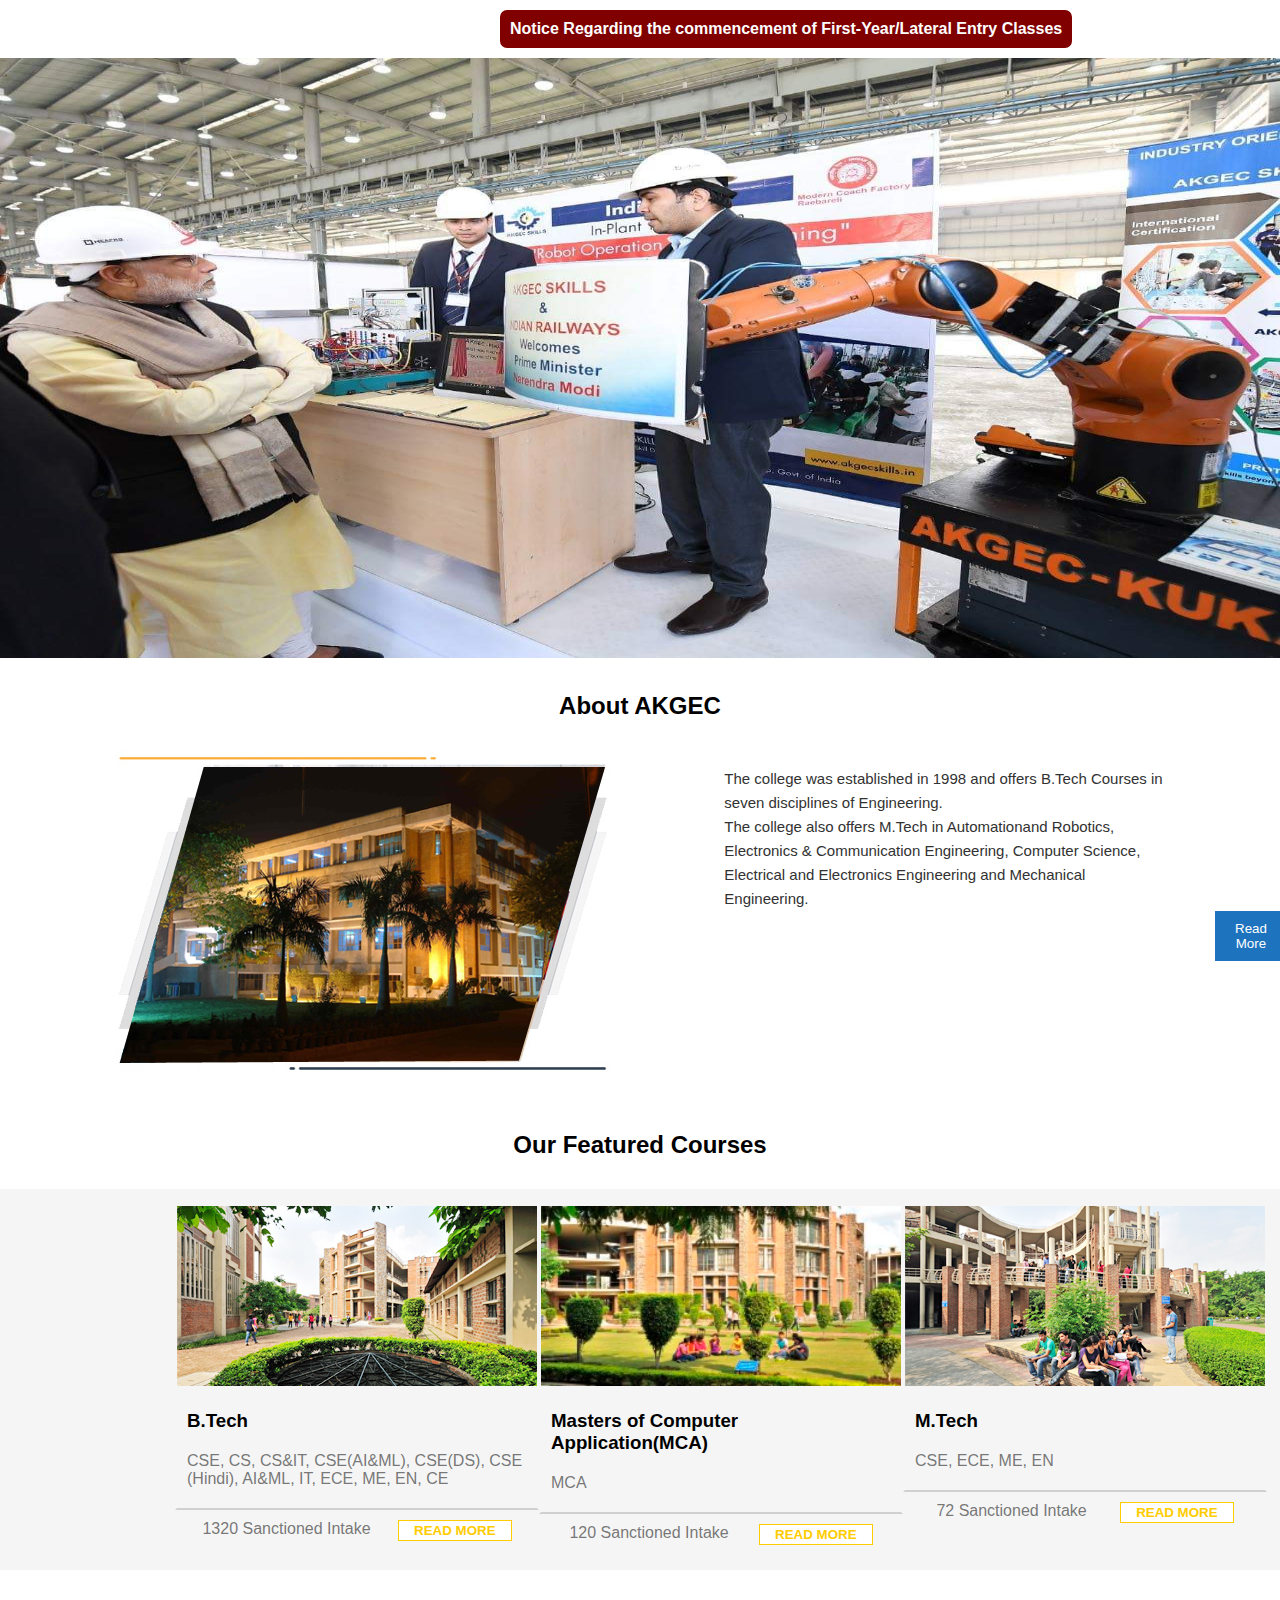
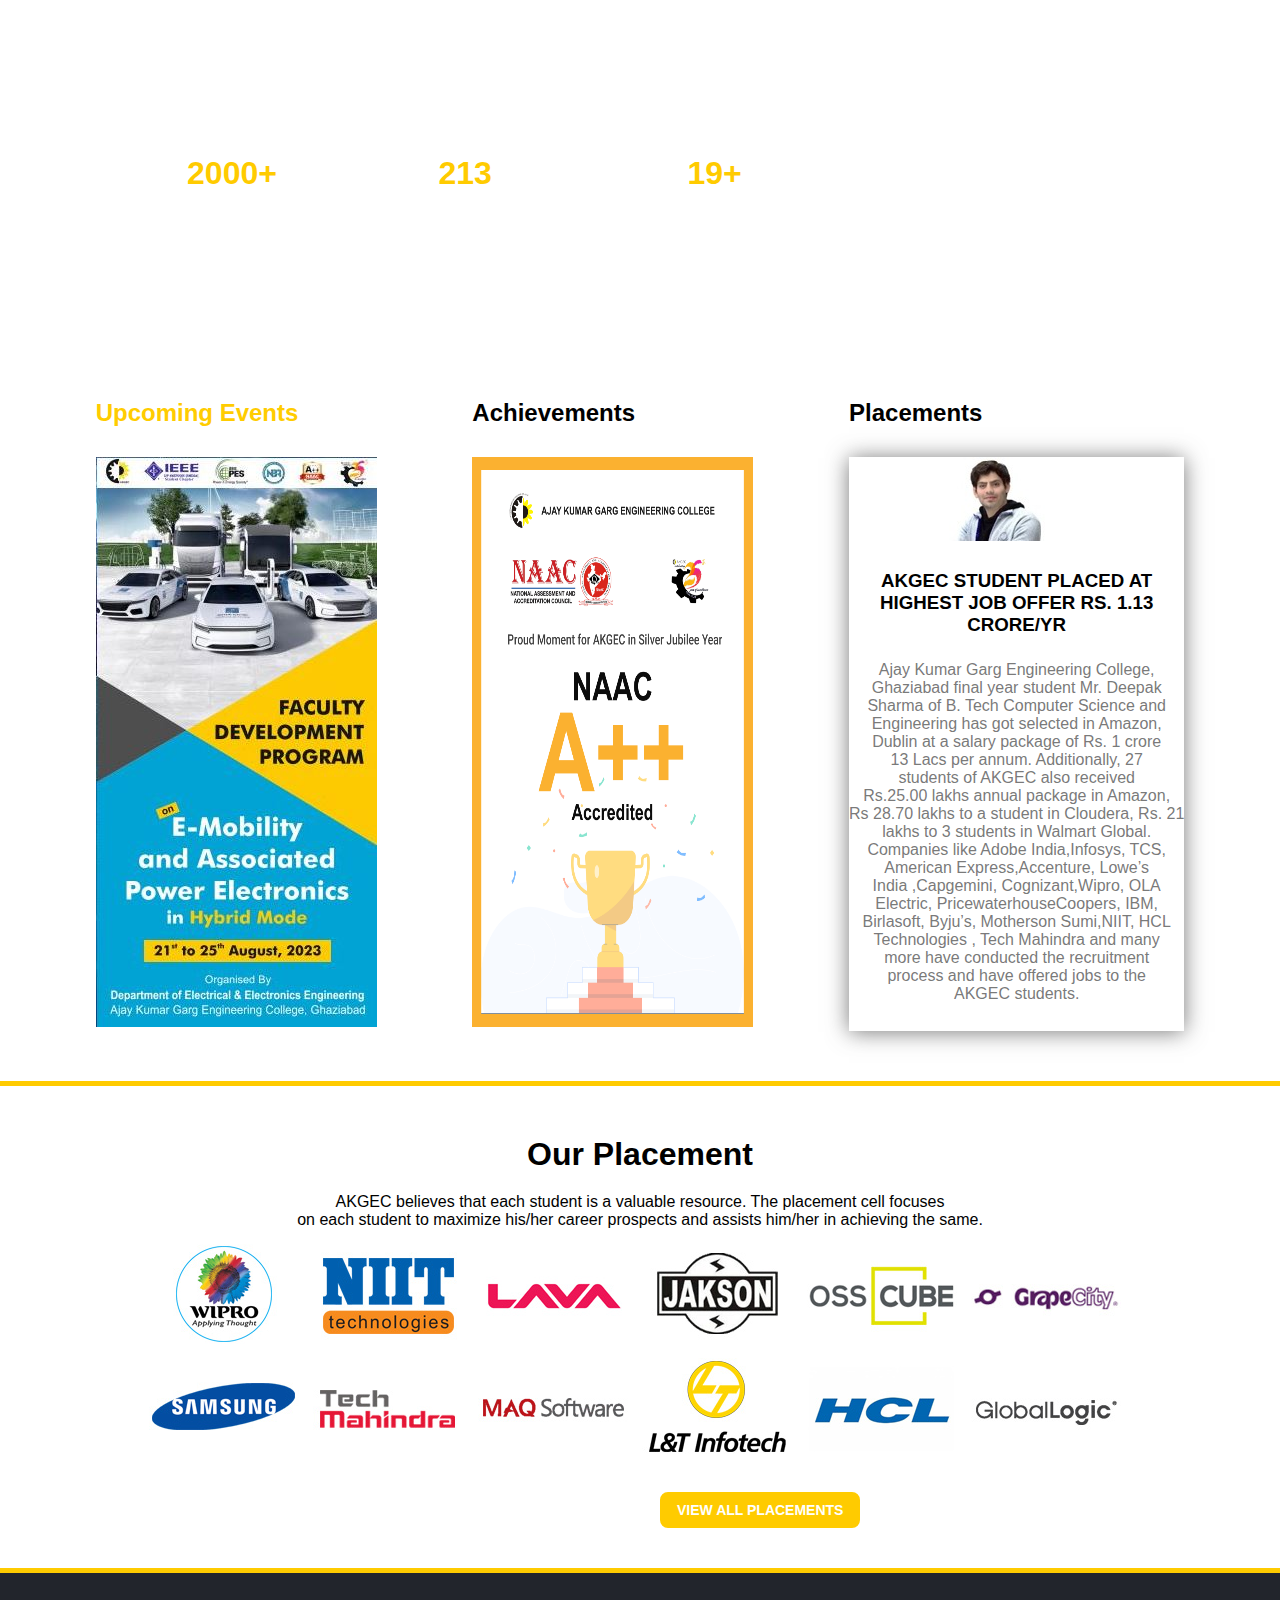
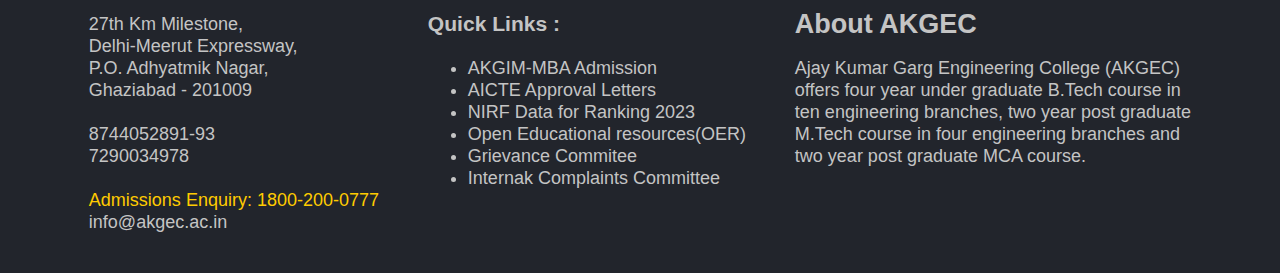
<file: frame.html>
<!DOCTYPE html>
<html lang="en">
<head>
  <link rel="stylesheet" href="frameStyle.css">
</head>
<body>
  <a href="https://www.akgec.ac.in/notices-2/" class="noticeLink">Notice Regarding the commencement of First-Year/Lateral Entry Classes</a>
  <img src="Companies Image/PMMODIvisit.jpg" alt="" class="pmVisitImage">
  <h2 class="heading">About AKGEC</h2>
  <div class="aboutAKGEC">
    <div class="aboutAKGECImage">
      <img src="Companies Image/home-about.jpg" alt="">
    </div>
    <div class="info">
      <p>
        The college was established in 1998 and offers B.Tech Courses in seven disciplines of Engineering.<br>
        The college also offers M.Tech in Automationand Robotics, Electronics & Communication Engineering, Computer Science, Electrical and Electronics Engineering and Mechanical Engineering.
      </p>
     <button class="button">Read More</button>
    </div>
  </div>

  
  <h2 class="feature">Our Featured Courses</h2>
  <div class="featuredCourses">
    <div class="first">
      <div class="firstTop">
        <img src="Companies Image/b.tech_.jpg" alt="img" class="featureImage">
        <h3 class="name">B.Tech</h3>
        <p class="sub">CSE, CS, CS&IT, CSE(AI&ML), CSE(DS), CSE<br>(Hindi), AI&ML, IT, ECE, ME, EN, CE</p>
      </div>

      <div class="bottom">
        <p>1320 Sanctioned Intake</p>
        <button class="bottomButton">READ MORE</button>
      </div>
    </div>

    <div class="second">
      
      <div class="firstTop">
        <img src="Companies Image/MCA_300X150.jpg" alt="img" class="featureImage">
        <h3 class="name">Masters of Computer Application(MCA)</h3>
        <p class="sub">MCA</p>
      </div>

      <div class="bottom">
        <p>120 Sanctioned Intake</p>
        <button class="bottomButton">READ MORE</button>
      </div>
    </div>

    <div class="third">
      
      <div class="firstTop">
        <img src="Companies Image/voc.jpg" alt="img" class="featureImage">
        <h3 class="name">M.Tech</h3>
        <p class="sub">CSE, ECE, ME, EN</p>
      </div>

      <div class="bottom">
        <p>72 Sanctioned Intake</p>
        <button class="bottomButton">READ MORE</button>
      </div>
    </div>
  </div>

  <div class="academicResult">
    <div class="academicResultcontent">

      <p>The college has been consistently maintaining excellent academic results and placements. The college has the distinction of being the first and only college in UP to<br> 
        receive the Acedemic Excellence Award for the Best Engineering College in UPTU from H.E. the Governor of UP for two successive years.</p><br><br>
      <div class="academicResultfirst">
        <div>
          <h1 class="num">2000+</h1><br>
          <p>
            STUDENTS PLACED<br>
            (2021-22)
          </p>
        </div>

        <div>
          <h1 class="num">213</h1><br>
          <p>
            STUDENTS IN UNIV.<br>
            MERIT LIST
          </p>
        </div>


        
        <div>
          <h1 class="num">19+</h1><br>
        <p>
          STUDENTS<br>
          GRADUATED
        </p>
      </div>

      </div>
    </div>
  </div>

  <div class="highlights">
    <div class="highlightsfirst">
      <h2 class="highlightshead">Upcoming Events</h2>
      <img src="Companies Image/ENFDP25Aug2023.jpg" alt="" >
    </div>

    <div class="highlightssecond">
      <h2 class="highlightshead">Achievements</h2>
      <img src="Companies Image/NAAC-poster.png" alt="" class="img">
    </div>

    <div class="highlightsthird">
      <h2 class="highlightshead">Placements</h2>
      <div class="highlightscontent">
        <img src="Companies Image/DeepakSharma.jpg" alt="">
        <h3>AKGEC STUDENT PLACED AT<br> HIGHEST JOB OFFER RS. 1.13<br> CRORE/YR</h3>
        <p>Ajay Kumar Garg Engineering College,<br> Ghaziabad final year student Mr. Deepak<br> Sharma of B. Tech 
        Computer Science and<br> Engineering has got selected in Amazon,<br> Dublin at a salary package of Rs. 1 crore<br> 13 Lacs per annum.
        Additionally, 27<br> students of AKGEC also received <br>Rs.25.00 lakhs annual package in Amazon,<br>Rs 28.70 lakhs to a student in Cloudera,
         Rs. 21<br> lakhs to 3 students in Walmart Global.<br> Companies like Adobe India,Infosys, TCS,<br> American Express,Accenture, Lowe’s<br> India
         ,Capgemini, Cognizant,Wipro, OLA<br> Electric, PricewaterhouseCoopers, IBM,<br> Birlasoft, Byju’s, Motherson Sumi,NIIT, HCL<br> Technologies
         , Tech Mahindra and many<br> more have conducted the recruitment<br> process and have offered jobs to the<br> AKGEC students.
      </p>
      </div>
        
        
    </div>
  </div>
  <div class="placements">
    <h1>Our Placement</h1>
    <p>
      AKGEC believes that each student is a valuable resource. The placement cell focuses<br>
      on each student to maximize his/her career prospects and assists him/her in achieving the same.
    </p>

    <div class="companies">
      <img src="Companies Image/wipro.jpg" alt="">
      <img src="Companies Image/niit.jpg" alt="">
      <img src="Companies Image/lava.jpg" alt="">
      <img src="Companies Image/jakson.jpg" alt="">
      <img src="Companies Image/cube.jpg" alt="">
      <img src="Companies Image/grape.jpg" alt="">
    </div>

    <div class="companies">
      <img src="Companies Image/samsung.jpg" alt="">
      <img src="Companies Image/tech.jpg" alt="">
      <img src="Companies Image/maq.jpg" alt="">
      <img src="Companies Image/infotech.jpg" alt="">
      <img src="Companies Image/hcl.jpg" alt="">
      <img src="Companies Image/global.jpg" alt="">
    </div>

    <button class="viewAll">VIEW ALL PLACEMENTS</button>
  </div>
  
  <div class="pageBottom">
    <div>
      <p>
        27th Km Milestone,<br>
        Delhi-Meerut Expressway,<br>
        P.O. Adhyatmik Nagar,<br>
        Ghaziabad - 201009<br><br>
        8744052891-93<br>
        7290034978<br><br>
        <p class="adm">Admissions Enquiry: 1800-200-0777</p>
        info@akgec.ac.in<br>
      </p>
    </div>

    <div class="pageBottom-2">
      <h3>Quick Links :</h3><br>
      <ul>
        <li>AKGIM-MBA Admission</li>
        <li>AICTE Approval Letters</li>
        <li>NIRF Data for Ranking 2023</li>
        <li>Open Educational resources(OER)</li>
        <li>Grievance Commitee</li>
        <li>Internak Complaints Committee</li>

        
      </ul>
    </div>

    <div class="pageBottom-3">
      <h2>About AKGEC</h2><br>
      <p>
        Ajay Kumar Garg Engineering College (AKGEC)<br>
         offers four year under graduate B.Tech course in<br>
          ten engineering branches, two year post graduate<br>
           M.Tech course in four engineering branches and<br>
            two year post graduate MCA course.
      </p>
    </div>
  </div>



</body>
</html>
</file>
<file: indexStyle.css>
*{
  margin: 0;
  padding: 0;
  box-sizing: border-box;
  font-family: sans-serif;
}



.top{
  display: flex;
  justify-content: center;
  align-items: center;
  width: 100%;
  /* background-color: #252525; */
}

 


.top div{
  margin: 5px 20px 20px 0;
}

.top-2{
  display: flex;
  justify-content: center;
  align-items: center;
  background-color: #252525;
  padding-right: 14%;
}

.top-2 div{
  padding: 10px;
  color: #fff;
}

.top-3 div{
  padding: 10px;
  color: #fff;
  
}

.top-3 div p{
  font-size: 13px;
  font-weight: bold;
  cursor: pointer;
}

.top-2 div a{
  font-size: 13px;
  font-weight: bold;
  cursor: pointer;
  color: #fff;
}


.top-3{
  display: flex;
  justify-content: center;
  align-items: center;
  background-color: #252525;
  padding-right: 30%;
  padding-top: 10px;
  border-bottom: 2px solid #ffcc00;
  /* position: absolute; */
  /* left: 10%; */
}
  






.top-2 div a{
  text-decoration: none;
}  

.top-2 div a:hover{
  color: #ffcc00;
  background-color: #262b31;
}

.top-3 div p:hover{
  color: #ffcc00;
  background-color: #262b31;
}


.akgec-heading .name{
  font-size: 30px;
  font-weight: bold;
}

.image img{
  height: 70px;
  width: 70px;
}

.link a{
  text-decoration: none;
  color: #fff;
  background-color: maroon;
  font-size: 16px;
}

.options a{
  text-decoration: none;
  padding: 10px;
  display: block;
  color: #fff;
  font-weight: bold;
}

.options p{
  color: #fff;
}
.options{
  display: none;
}



.options:hover{
  color:#ffcc00;
  display: flex;
  position: absolute;
  left: 9%;
  background-color: #252525;
  transition: height 0.5s;

}

.about-btn:hover + .options{
  display: flex;
  position: absolute;
  left: 9%;
  background-color: #252525;
  transition: height 0.5s;
}



.dep-options {
  display: none;
  
}

.dep-options a{
  display: inline-block;
  padding: 10px;
}


.dep-btn:hover +.dep-options{
  display: flex;
  position: absolute;
  background-color: #252525;

}

.dep-options:hover{
  color:#ffcc00;
  display: flex;
  position:absolute;
  background-color: #252525;
}

.aca-content{
  display: none;
}

.aca-content a{
  display: inline-block;
  padding: 10px;
}
.aca-btn:hover + .aca-content{
  display: flex;
  position:absolute;
  background-color: #252525;
}


.aca-content:hover{
  color:#ffcc00;
  display: flex;
  position:absolute;
  background-color: #252525;
}
/* .adm-btn{
  color: red;
} */

.adm-content{
  display: none;
}

.adm-content a{
  display: inline-block;
  padding: 10px;
}

.adm-content p{
  font-size: 10px;
  margin-left: 20px;
}
.adm-btn:hover + .adm-content{
  display: flex;
  position:absolute;
  background-color: #252525;
}

.adm-content:hover{
  color:#ffcc00;
  display: flex;
  position:absolute;
  background-color: #252525;

}




.rnd-content{
  display: none;
}

.rnd-content a{
  display: inline-block;
  padding: 10px;
}

.rnd-content p{
  font-size: 10px;
  margin-left: 20px;
}
.rnd-btn:hover + .rnd-content{
  display: flex;
  position:absolute;
  background-color: #252525;
}

.rnd-content:hover{
  color:#ffcc00;
  display: flex;
  position:absolute;
  background-color: #252525;

}





.ach-content{
  display: none;
}

.ach-content a{
  display: inline-block;
  padding: 10px;
}
.ach-btn:hover + .ach-content{
  display: flex;
  position:absolute;
  background-color: #252525;
}

.ach-content:hover{
  color:#ffcc00;
  display: flex;
  position:absolute;
  background-color: #252525;

}


iframe{
  width: 100%;
  height: 600px;
}
</file>
<file: aboutStyle.css>
*{
  margin: 0;
  padding: 0;
  box-sizing: border-box;
  font-family: sans-serif;
}

.heading{
  text-align: center;
  font-size: 40px;
  padding: 80px 0 50px;
  color: #fff;
  background-color: #262B31;
}

.secondryHeading{
  text-align: center;
  margin: 30px 0;
  /* font-weight: 600; */
}

.script{
  width: 70%;
  text-align: justify;
  margin-left:220px;
  padding-bottom: 40px;
  
  line-height: 24px;
  font-size: 15px;
  color: #323232;
  
}

.highlightsSection{
  padding-left: 220px;
  padding-bottom: 60px;
  
  
  background-color: #f5f5f5;
}

.highlightsHeading{
  font-size: 25px;
  padding: 50px 0 30px 0;
}

.milestoneHeading{
  border: none;
  /* display: block; */
  padding: 15px 950px 15px 10px;
  font-weight: 700;
  font-size: 17px;
  margin-bottom: 10px;
  color: #191919;
  background-color: #ffcc00;
}


.innovativeProjectsHeading{
  border: none;
  /* display: block; */
  padding: 15px 740px 15px 10px;
  margin-bottom: 10px;
  font-size: 17px;
  font-weight: 700;
  color: #191919;
  background-color: #ffcc00;
}


.recordsByStudentsHeading{
  border: none;
  /* display: block; */
  padding: 15px 580px 15px 10px;
  margin-bottom: 10px;
  font-size: 17px;
  font-weight: 700;
  color: #191919;
  background-color: #ffcc00;
}

/* .highlights:hover{
  cursor: pointer;
} */

.list{
  display: none;
  
}

.first{
  width: 33%;
}

.milestoneHeading:hover +.list{
  display: flex;
  position: absolute;
  background-color: #f5f5f5;
  justify-content: center;
  color: #727272;
}


.pageBottom{
  display: flex;
  justify-content: space-evenly;
  background-color: #22252c;
  padding: 40px;
  color: #c4c4c4;
  font-size: 18px;
  line-height: 22px;
}

.adm{
  color:#ffcb00;
}

ul{
  margin-left: 40px;
}
</file>
<file: aboutIndexStyle.css>
*{
  margin: 0;
  padding: 0;
  box-sizing: border-box;
  font-family: sans-serif;
}

.content{
  width: 
}

.top{
  display: flex;
  justify-content: center;
  align-items: center;
  width: 100%;
  /* background-color: #252525; */
}


.top div{
  margin: 5px 20px 20px 0;
}

.top-2{
  display: flex;
  justify-content: center;
  align-items: center;
  background-color: #252525;
  padding-right: 14%;
}

.top-2 div{
  padding: 10px;
  color: #fff;
}

.top-3 div{
  padding: 10px;
  color: #fff;
  
}

.top-3 div p{
  font-size: 13px;
  font-weight: bold;
  cursor: pointer;
}

.top-2 div a{
  font-size: 13px;
  font-weight: bold;
  cursor: pointer;
  color: #fff;
}


.top-3{
  display: flex;
  justify-content: center;
  align-items: center;
  background-color: #252525;
  padding-right: 30%;
  padding-top: 10px;
  border-bottom: 2px solid #ffcc00;
  /* position: absolute; */
  /* left: 10%; */
}
  






.top-2 div a{
  text-decoration: none;
}  

.top-2 div a:hover{
  color: #ffcc00;
  background-color: #262b31;
}

.top-3 div p:hover{
  color: #ffcc00;
  background-color: #262b31;
}


.akgec-heading .name{
  font-size: 30px;
  font-weight: bold;
}

.image img{
  height: 70px;
  width: 70px;
}

.link a{
  text-decoration: none;
  color: #fff;
  background-color: maroon;
  font-size: 16px;
}

.options a{
  text-decoration: none;
  padding: 10px;
  display: block;
  color: #fff;
  font-weight: bold;
}

.options p{
  color: #fff;
}
.options{
  display: none;
}

.options:hover{
  color:#ffcc00;
  display: flex;
  position: absolute;
  left: 9%;
  background-color: #252525;
  transition: height 0.5s;

}



.options a:hover{
  color:#ffcc00;
}

.about-btn:hover + .options{
  display: flex;
  position: absolute;
  left: 9%;
  background-color: #252525;
  transition: height 0.5s;
}

.dep-options {
  display: none;
  
}

.dep-options a{
  display: inline-block;
  padding: 10px;
}

.dep-options:hover{
  color:#ffcc00;
  display: flex;
  position:absolute;
  background-color: #252525;
}

.dep-btn:hover +.dep-options{
  display: flex;
  position: absolute;
  background-color: #252525;

}

.aca-content{
  display: none;
}

.aca-content a{
  display: inline-block;
  padding: 10px;
}
.aca-btn:hover + .aca-content{
  display: flex;
  position:absolute;
  background-color: #252525;


}

.aca-content:hover{
  color:#ffcc00;
  display: flex;
  position:absolute;
  background-color: #252525;
}

/* .adm-btn{
  color: red;
} */

.adm-content{
  display: none;
}

.adm-content a{
  display: inline-block;
  padding: 10px;
}

.adm-content p{
  font-size: 10px;
  margin-left: 20px;
}
.adm-btn:hover + .adm-content{
  display: flex;
  position:absolute;
  background-color: #252525;
}

.adm-content:hover{
  color:#ffcc00;
  display: flex;
  position:absolute;
  background-color: #252525;

}



.rnd-content{
  display: none;
}

.rnd-content a{
  display: inline-block;
  padding: 10px;
}

.rnd-content p{
  font-size: 10px;
  margin-left: 20px;
}
.rnd-btn:hover + .rnd-content{
  display: flex;
  position:absolute;
  background-color: #252525;
}

.rnd-content:hover{
  color:#ffcc00;
  display: flex;
  position:absolute;
  background-color: #252525;

}

.ach-content{
  display: none;
}

.ach-content a{
  display: inline-block;
  padding: 10px;
}
.ach-btn:hover + .ach-content{
  display: flex;
  position:absolute;
  background-color: #252525;
}

.ach-content:hover{
  color:#ffcc00;
  display: flex;
  position:absolute;
  background-color: #252525;

}


iframe{
  width: 100%;
  height: 600px;
}
</file>
<file: departmentsStyle.css>
*{
  margin: 0;
  padding: 0;
  font-family: sans-serif;
}

h1{
  text-align: center;
  padding: 80px 0 40px;
  background-color: #262B31;
  color: #fff;
}

.departmentsName{
  display: flex;
  justify-content: space-evenly;
  margin: 70px 0;
}
  
.branch{
  color: #000;
  
  font-size: 20px;
  font-weight: 600;
  background-color: #ffcc00;
  outline: none;
  border-radius: 6px;
  border: none;
  padding: 30px;
  margin-bottom: 30px;
}

.civil{
  padding-right: 155px;
}

.it{
  padding-right: 92px;
}

.en{
  padding-right: 92px;
}

.mca{
  padding-right: 155px;
}

.me{
  padding-right: 140px;
}

.branch:hover{
  color: #ffcc00;
  background-color: #fff;
  border: solid 1px #ffcc00;
  cursor: pointer;
}

.pageBottom{
  display: flex;
  justify-content: space-evenly;
  background-color: #22252c;
  padding: 40px;
  color: #c4c4c4;
  font-size: 18px;
  line-height: 22px;
}

.adm{
  color:#ffcb00;
}

ul{
  margin-left: 40px;
}
</file>
<file: departmentsIndexStyle.css>
*{
  margin: 0;
  padding: 0;
  box-sizing: border-box;
  font-family: sans-serif;
}



.top{
  display: flex;
  justify-content: center;
  align-items: center;
  width: 100%;
  /* background-color: #252525; */
}




.top div{
  margin: 5px 20px 20px 0;
}

.top-2{
  display: flex;
  justify-content: center;
  align-items: center;
  background-color: #252525;
  padding-right: 14%;
}

.top-2 div{
  padding: 10px;
  color: #fff;
}

.top-3 div{
  padding: 10px;
  color: #fff;
  
}

.top-3 div p{
  font-size: 13px;
  font-weight: bold;
  cursor: pointer;
}

.top-2 div a{
  font-size: 13px;
  font-weight: bold;
  cursor: pointer;
  color: #fff;
}


.top-3{
  display: flex;
  justify-content: center;
  align-items: center;
  background-color: #252525;
  padding-right: 30%;
  padding-top: 10px;
  border-bottom: 2px solid #ffcc00;
  /* position: absolute; */
  /* left: 10%; */
}
  






.top-2 div a{
  text-decoration: none;
}  

.top-2 div a:hover{
  color: #ffcc00;
  background-color: #262b31;
}

.top-3 div p:hover{
  color: #ffcc00;
  background-color: #262b31;
}


.akgec-heading .name{
  font-size: 30px;
  font-weight: bold;
}

.image img{
  height: 70px;
  width: 70px;
}

.link a{
  text-decoration: none;
  color: #fff;
  background-color: maroon;
  font-size: 16px;
}

.options a{
  text-decoration: none;
  padding: 10px;
  display: block;
  color: #fff;
  font-weight: bold;
}

.options p{
  color: #fff;
}
.options{
  display: none;
}



.options:hover{
  color:#ffcc00;
  display: flex;
  position: absolute;
  left: 9%;
  background-color: #252525;
  transition: height 0.5s;

}

.about-btn:hover + .options{
  display: flex;
  position: absolute;
  left: 9%;
  background-color: #252525;
  transition: height 0.5s;
}



.dep-options {
  display: none;
  
}

.dep-options a{
  display: inline-block;
  padding: 10px;
}


.dep-btn:hover +.dep-options{
  display: flex;
  position: absolute;
  background-color: #252525;

}

.dep-options:hover{
  color:#ffcc00;
  display: flex;
  position:absolute;
  background-color: #252525;
}

.aca-content{
  display: none;
}

.aca-content a{
  display: inline-block;
  padding: 10px;
}
.aca-btn:hover + .aca-content{
  display: flex;
  position:absolute;
  background-color: #252525;
}


.aca-content:hover{
  color:#ffcc00;
  display: flex;
  position:absolute;
  background-color: #252525;
}
/* .adm-btn{
  color: red;
} */

.adm-content{
  display: none;
}

.adm-content a{
  display: inline-block;
  padding: 10px;
}

.adm-content p{
  font-size: 10px;
  margin-left: 20px;
}
.adm-btn:hover + .adm-content{
  display: flex;
  position:absolute;
  background-color: #252525;
}

.adm-content:hover{
  color:#ffcc00;
  display: flex;
  position:absolute;
  background-color: #252525;

}




.rnd-content{
  display: none;
}

.rnd-content a{
  display: inline-block;
  padding: 10px;
}

.rnd-content p{
  font-size: 10px;
  margin-left: 20px;
}
.rnd-btn:hover + .rnd-content{
  display: flex;
  position:absolute;
  background-color: #252525;
}

.rnd-content:hover{
  color:#ffcc00;
  display: flex;
  position:absolute;
  background-color: #252525;

}





.ach-content{
  display: none;
}

.ach-content a{
  display: inline-block;
  padding: 10px;
}
.ach-btn:hover + .ach-content{
  display: flex;
  position:absolute;
  background-color: #252525;
}

.ach-content:hover{
  color:#ffcc00;
  display: flex;
  position:absolute;
  background-color: #252525;

}


iframe{
  width: 100%;
  height: 600px;
}
</file>
<file: frameStyle.css>
*{
  margin: 0;
  padding: 0;
  box-sizing: border-box;
  font-family: sans-serif;
}
.noticeLink{
  text-decoration: none;
  display: inline-block;
  margin: 10px 0 10px 500px; 
  padding: 10px;
  border-radius: 7px;
  color: #fff;
  background-color: maroon;
  font-size: 16px;
  font-weight: bold;
  
}

.noticeLink:hover{
  text-decoration: none;
  /* display: block; */
  color: #fff;
  font-weight: bold;
}

.pmVisitImage{
  width: 100%;
  height: 600px;
}

.heading{
  text-align:center;
  margin: 30px 0 30px;
  
}

.info{
  width: 35%;
}

.info p{
  font-size: 15px;
  line-height: 24px;
  color: #323232;
  margin-top: 17px;
}

.info button{
  padding :10px 20px;
  background-color: #1E73BE;
  outline: 0;
  border: 0;
  color: #fff; 
  position: absolute;
  left: 1215px;
}

.info button:hover{
  cursor: pointer;
  background-color: #fff;
  color: #000;
  border: 2px #1E73BE solid;
}

.aboutAKGEC{
  display: flex;
  justify-content: space-evenly;
  align-items: start;
  width: 100%;

}

.feature{
  text-align: center;
  margin: 50px 0 30px;
}

.name{
  padding: 20px 10px;
  /* color: rgba(86,86,86,.8); */
}

.featuredCourses{
  display: flex;
  justify-content: space-between;
  padding: 15px 175px;
  background-color: #f5f5f5;
}

.sub{
  margin: 0 10px 20px;
  color: rgba(86,86,86,.8);
}

.second div img{
  height: 180px;
  width: 360px;
}

.firstTop{
  border: solid #f5f5f5 2px;
  /* border-radius: 5%; */
  border-bottom: solid 2px #d0d0d0;
}

.bottom{
  display: flex;
  justify-content: space-evenly;
  margin: 10px 0 ;
  color: rgba(86,86,86,.8);
}


.bottomButton{
  padding: 2px 15px;
  font-weight: bold;
  background-color: #fff;
  border: 0.8px solid #ffcc00;
  color:#ffcc00;
}

.bottomButton:hover{
   color: black;
   border: #000 1px solid;
   
}

.academicResult{
  background: url(Companies\ Image/bg-building.jpg) no-repeat fixed;
  background-size: 100%;
  
  
}
.academicResult p{
  color: #fff;
  display: inline-block;
}

.academicResultcontent{
  display: inline-block;
  font-size: 17px;
  line-height: 23px;
  padding: 100px 100px;
  width: 100%;
}

.academicResultfirst{
  display: flex;
  justify-content: space-evenly;
  /* position: absolute; */
  /* left: 7%; */
  margin-right: 300px;
}
  

.num{
  font-size: 32px;
  color: #ffcb00;
  margin-bottom: -15px;
}

.highlights{
  display: flex;
  justify-content: space-evenly;
  padding-bottom: 50px;
  border-bottom: solid #ffcb00 5px;
}

.highlights .img{
  width: 281px;
  height: 570px;
}

.highlightsthird h3{
  text-align: center;
  margin: 25px 0;
}

.highlightsthird p{
  text-align: center;
  
  line-height: 18px;
  color: rgba(86,86,86,.8);
  height: 370px;
}

.highlightsthird img{
  margin-left: 100px;
  
}

.highlightshead{
  margin: 60px 0 30px;
}

.highlightsfirst h2{
  color: #ffcc00;
}

.highlightscontent{
  box-shadow: 0 1px 21px rgba(86,86,86,.8);
}


.placements{
  margin-top: 50px;
  border-bottom: solid #ffcb00 5px;
  
}

.placements h1{
  text-align: center;
  margin-bottom: 20px;
}
.placements p{
  text-align: center;
  margin-bottom: 15px;
}

.companies{
  text-align: center;
}
.companies img{
  margin: 0 10px 10px 0;
}

.viewAll{
  padding: 8px 15px;
  margin: 20px 0px 40px 660px;
  font-size: 14px;
  color: #fff;
  font-weight:600;
  border: 2px solid #ffcb00;
  border-radius: 8px;
  background-color: #ffcb00;
}

.viewAll:hover{
  background-color: #fff;
  color:#ffcb00;
  cursor: pointer;
}

.pageBottom{
  display: flex;
  justify-content: space-evenly;
  background-color: #22252c;
  padding: 40px;
  color: #c4c4c4;
  font-size: 18px;
  line-height: 22px;
}

.adm{
  color:#ffcb00;
}

ul{
  margin-left: 40px;
}
</file>
